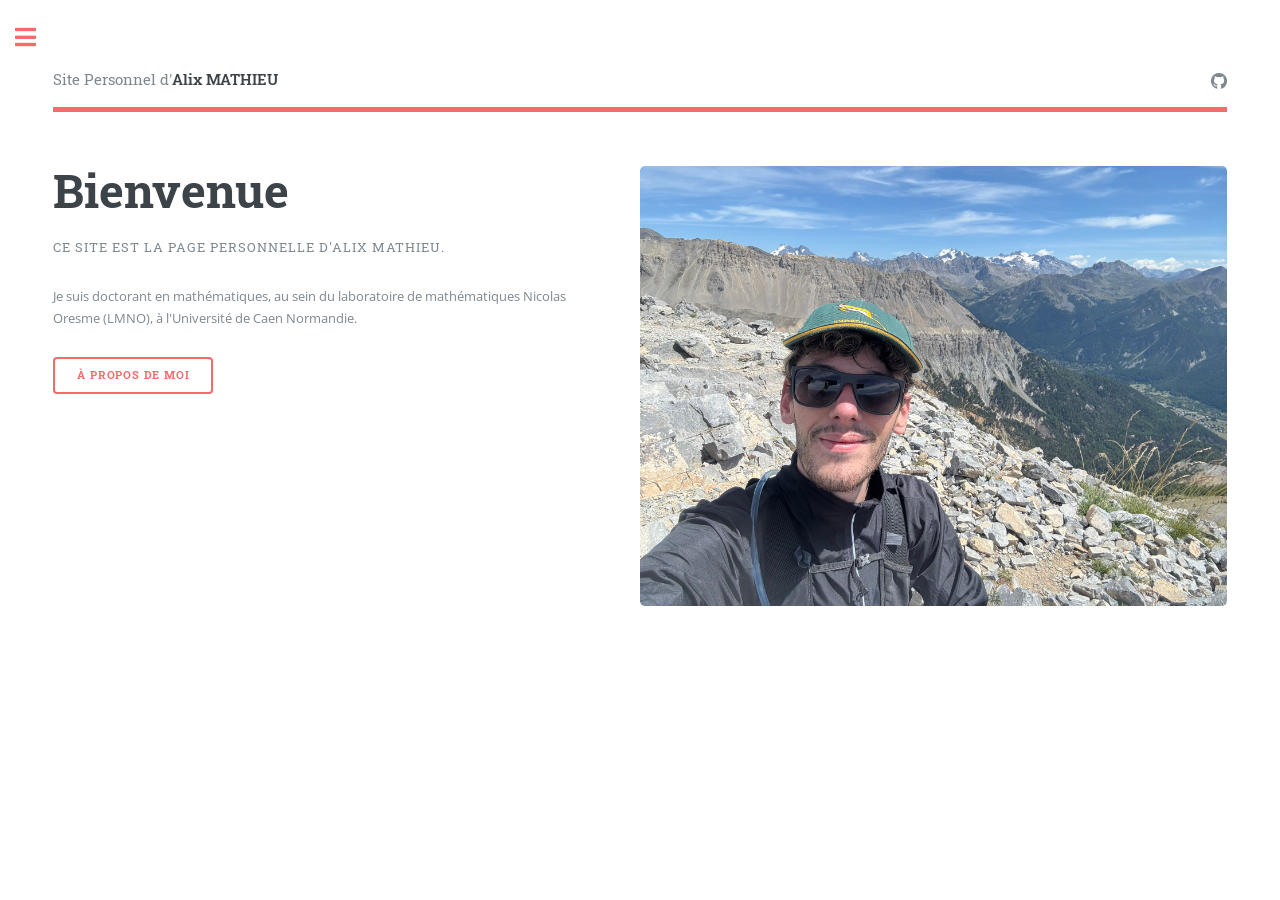
<file: index.html>
<!DOCTYPE HTML>
<!--
	Editorial by HTML5 UP
	html5up.net | @ajlkn
	Free for personal and commercial use under the CCA 3.0 license (html5up.net/license)
-->
<html>
	<head>
		<title>Alix MATHIEU</title>
		<meta charset="utf-8" />
		<meta name="google-site-verification" content="s9nNJomgjH_a__68JubiEgBlUnQxXIaOrrtuPh7Smp0" />
		<meta name="viewport" content="width=device-width, initial-scale=1, user-scalable=no" />
		<link rel="stylesheet" href="assets/css/main.css" />
	</head>
	<body class="is-preload">

		<!-- Wrapper -->
			<div id="wrapper">

				<!-- Main -->
					<div id="main">
						<div class="inner">

							<!-- Header -->
								<header id="header">
									<a href="index.html" class="logo">Site Personnel d'<strong>Alix MATHIEU</strong></a>
									<ul class="icons">
										<li><a href="https://github.com/alixm1" class="icon brands fa-github"><span class="label">Github</span></a></li>
									</ul>
								</header>

							<!-- Banner -->
								<section id="banner">
									<div class="content">
										<header>
											<h1>Bienvenue</h1>
											<p>Ce site est la page personnelle d'Alix MATHIEU.</p>
										</header>
										<p>Je suis doctorant en mathématiques, au sein du laboratoire de mathématiques Nicolas Oresme (LMNO), à l'Université de Caen Normandie.</p>
										<ul class="actions">
											<li><a href="about.html" class="button big">À propos de moi</a></li>
										</ul>
									</div>
									<span class="image object">
										<img src="photo_home.JPEG" alt="" />
									</span>
								</section>

						</div>
					</div>

				<!-- Sidebar -->
					<div id="sidebar">
						<div class="inner">

							<!-- Search -->
								<section id="search" class="alt">
									<form method="post" action="#">
										<input type="text" name="query" id="query" placeholder="Rechercher" />
									</form>
								</section>

							<!-- Menu -->
								<nav id="menu">
									<header class="major">
										<h2>Menu</h2>
									</header>
									<ul>
										<li><a href="index.html">Accueil</a></li>
										<li><a href="enseignements.html">Enseignements</a></li>
										<li><a href="recherche.html">Recherche</a></li>
										<li><a href="agregation.html">Préparation à l'agrégation</a></li>
										<li><a href="colles.html">Colles</a></li>
										<li><a href="about.html">À propos de moi</a></li>
									</ul>
								</nav>

							<!-- Section -->
								<section>
									<header class="major">
										<h2>Me contacter</h2>
									</header>
									<p>Vous pouvez me contacter par mail à l'adresse ci-dessous.</p>
									<ul class="contact">
										<li class="icon solid fa-envelope"><a href="alix.mathieu@unicaen.fr">alix.mathieu@unicaen.fr</a></li>
										<li class="icon solid fa-home">Bureau S3 117, Campus 2<br />
										 14000 Caen</li>
									</ul>
								</section>

							<!-- Footer -->
								<footer id="footer">
									<p class="copyright">&copy; Tous droits réservés. Design: <a href="https://html5up.net">HTML5 UP</a>.</p>
								</footer>

						</div>
					</div>

			</div>

		<!-- Scripts -->
			<script src="assets/js/jquery.min.js"></script>
			<script src="assets/js/browser.min.js"></script>
			<script src="assets/js/breakpoints.min.js"></script>
			<script src="assets/js/util.js"></script>
			<script src="assets/js/main.js"></script>

	</body>

</html>
</file>
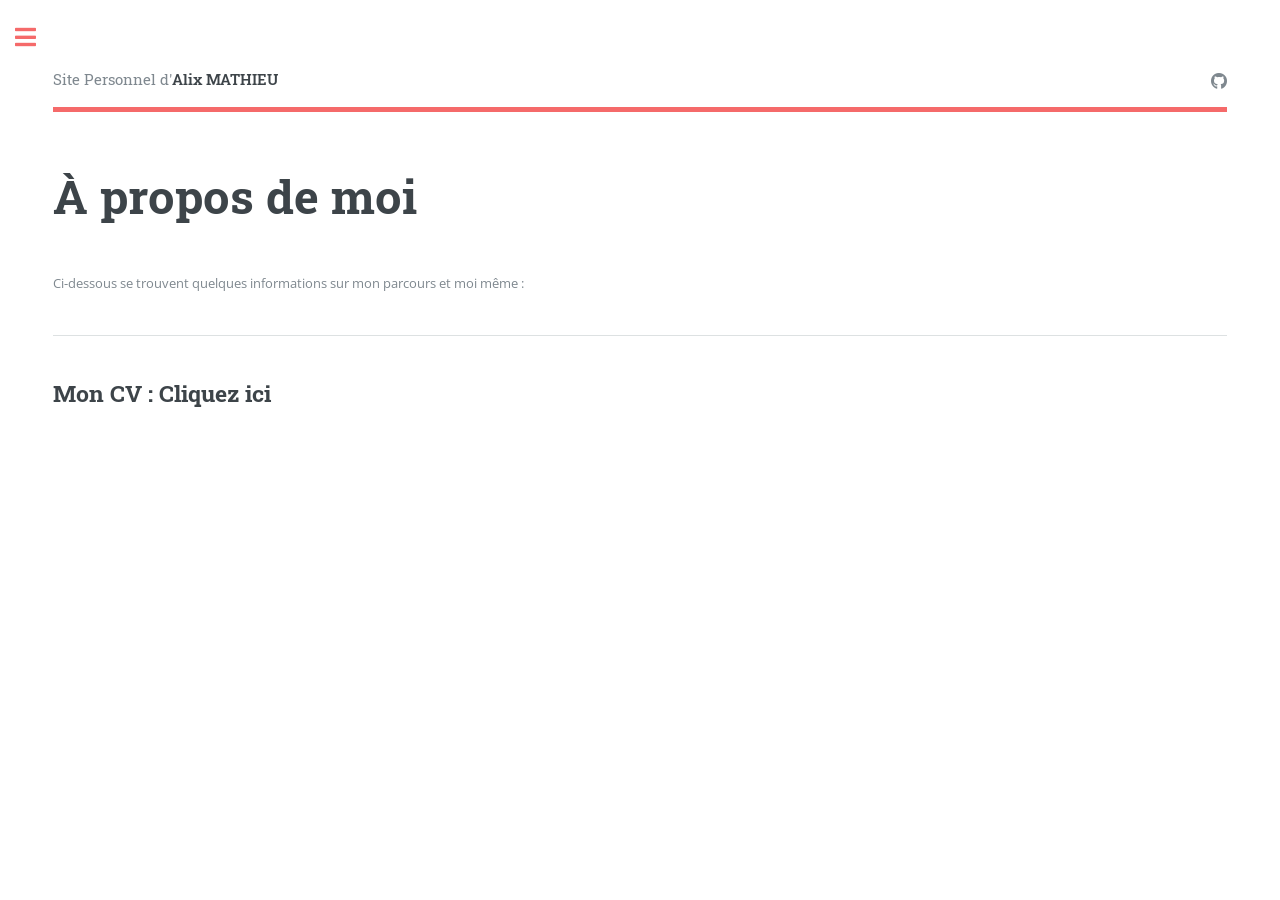
<file: about.html>
<!DOCTYPE HTML>
<!--
	Editorial by HTML5 UP
	html5up.net | @ajlkn
	Free for personal and commercial use under the CCA 3.0 license (html5up.net/license)
-->
<html>
	<head>
		<title>Alix MATHIEU - À propos de moi</title>
		<meta charset="utf-8" />
		<meta name="viewport" content="width=device-width, initial-scale=1, user-scalable=no" />
		<link rel="stylesheet" href="assets/css/main.css" />
	</head>
	<body class="is-preload">

		<!-- Wrapper -->
			<div id="wrapper">

				<!-- Main -->
					<div id="main">
						<div class="inner">

							<!-- Header -->
								<header id="header">
									<a href="index.html" class="logo">Site Personnel d'<strong>Alix MATHIEU</strong></a>
									<ul class="icons">
										<li><a href="https://github.com/alixm1" class="icon brands fa-github"><span class="label">Github</span></a></li>
									</ul>
								</header>

						<section>
									<header class="main">
										<h1>À propos de moi</h1>
									</header>

									<p>Ci-dessous se trouvent quelques informations sur mon parcours et moi même :</p>
									<hr class="major" />

									<h2>Mon CV : <a href="cv_alix_mathieu_3_02_2026.pdf">Cliquez ici</a></h2>
									<p></p>
							
								</section>
	

						</div>
					</div>

				<!-- Sidebar -->
					<div id="sidebar">
						<div class="inner">

							<!-- Search -->
								<section id="search" class="alt">
									<form method="post" action="#">
										<input type="text" name="query" id="query" placeholder="Rechercher" />
									</form>
								</section>

							<!-- Menu -->
								<nav id="menu">
									<header class="major">
										<h2>Menu</h2>
									</header>
									<ul>
										<li><a href="index.html">Accueil</a></li>
										<li><a href="enseignements.html">Enseignements</a></li>
										<li><a href="recherche.html">Recherche</a></li>
										<li><a href="agregation.html">Préparation à l'agrégation</a></li>
										<li><a href="colles.html">Colles</a></li>
										<li><a href="about.html">À propos de moi</a></li>
									</ul>
								</nav>

							<!-- Section -->
								<section>
									<header class="major">
										<h2>Me contacter</h2>
									</header>
									<p>Vous pouvez me contacter par mail à l'adresse ci-dessous.</p>
									<ul class="contact">
										<li class="icon solid fa-envelope"><a href="alix.mathieu@unicaen.fr">alix.mathieu@unicaen.fr</a></li>
										<li class="icon solid fa-home">Bureau 117, Campus 2<br />
										 14000 Caen</li>
									</ul>
								</section>

							<!-- Footer -->
								<footer id="footer">
									<p class="copyright">&copy; Tous droits réservés. Design: <a href="https://html5up.net">HTML5 UP</a>.</p>
								</footer>

						</div>
					</div>

			</div>

		<!-- Scripts -->
			<script src="assets/js/jquery.min.js"></script>
			<script src="assets/js/browser.min.js"></script>
			<script src="assets/js/breakpoints.min.js"></script>
			<script src="assets/js/util.js"></script>
			<script src="assets/js/main.js"></script>

	</body>

</html>
</file>
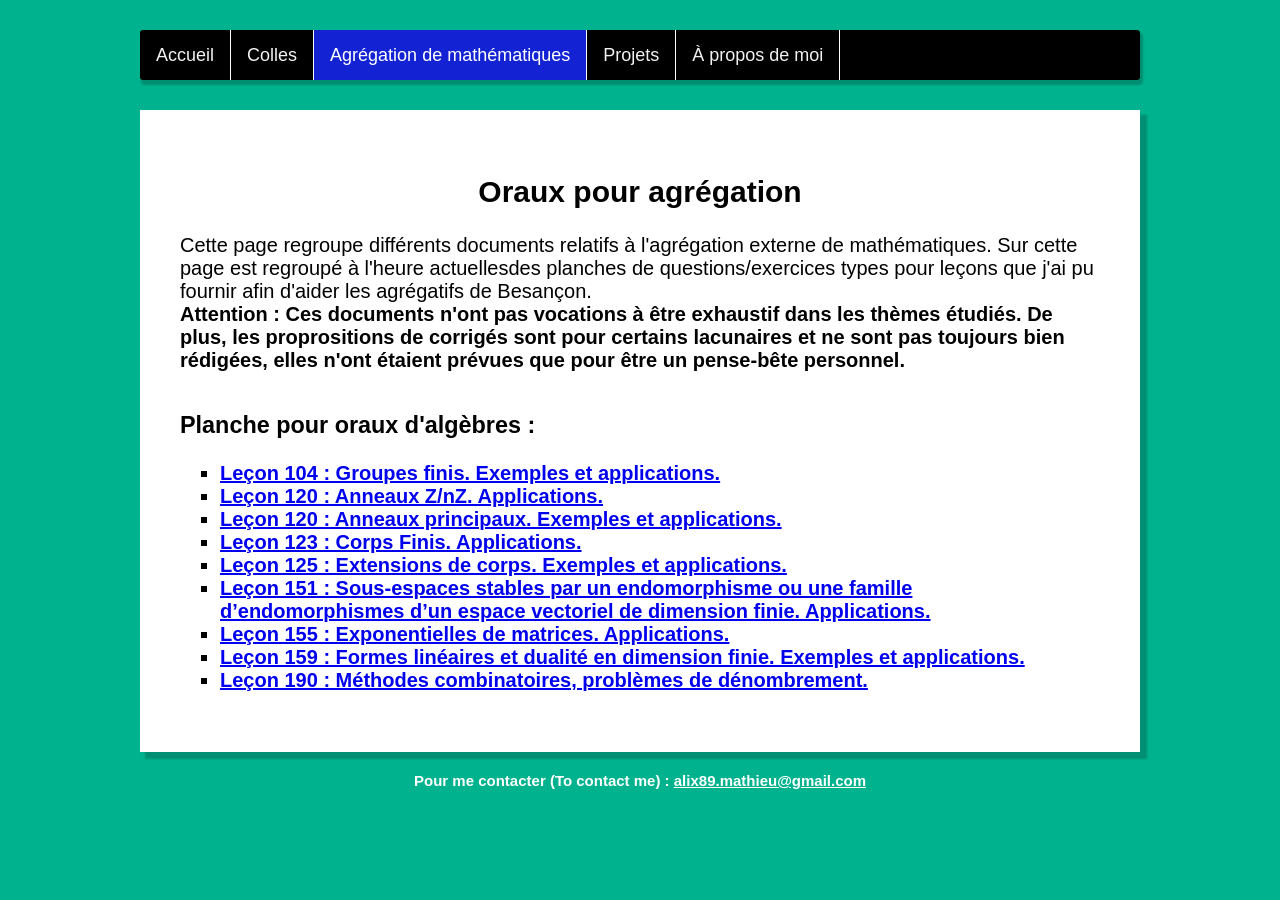
<file: agreg.html>
<!doctype html>
<html lang="fr">
<head>
  <meta charset="utf-8">
  <title>Site Web : Alix MATHIEU</title>
  <link rel="stylesheet" href="style.css">
</head>
<body>
  <div id="global">
  <div class="topnav" id="myTopnav">
    <a href="index.html">Accueil</a>
    <a href="colles.html">Colles</a>
    <a href="agreg.html" class="active">Agrégation de mathématiques</a>
    <a href="projets.html">Projets</a>
    <a href="#about">À propos de moi</a>
  </div>
  <!-- Le reste du contenu -->
  
  <div id="main">
    <header>
      <h2><center>Oraux pour agrégation</center></h2>
    </header>
    <p>
      Cette page regroupe différents documents relatifs à l'agrégation externe de mathématiques. Sur cette page est regroupé à l'heure actuellesdes planches de questions/exercices types pour leçons  que j'ai pu fournir afin d'aider les agrégatifs de Besançon. <br>
      <b>Attention : Ces documents n'ont pas vocations à être exhaustif dans les thèmes étudiés. De plus, les proprositions de corrigés sont pour certains lacunaires et ne sont pas toujours bien rédigées, elles n'ont étaient prévues que pour être un pense-bête personnel.</b>
    </p>
    <section>

      <h3>Planche pour oraux d'algèbres :</h3>
      <div class="row">
        <ul>
        <li><b style="color:#009879"><a href="agreg/lecon104.pdf">Leçon 104 : Groupes finis. Exemples et applications.</a></b></li>
        <li><b style="color:#009879"><a href="agreg/lecon120.pdf">Leçon 120 : Anneaux Z/nZ. Applications.</a></b></li>
        <li><b style="color:#009879"><a href="agreg/lecon122.pdf">Leçon 120 : Anneaux principaux. Exemples et applications.</a></b></li> 
        <li><b style="color:#009879"><a href="agreg/lecon123.pdf">Leçon 123 : Corps Finis. Applications.</a></b></li> 
        <li><b style="color:#009879"><a href="agreg/lecon125.pdf">Leçon 125 : Extensions de corps. Exemples et applications.</a></b></li> 
        <li><b style="color:#009879"><a href="agreg/lecon151.pdf">Leçon 151 : Sous-espaces stables par un endomorphisme ou une famille d’endomorphismes d’un espace vectoriel de dimension finie. Applications.</a></b></li> 
        <li><b style="color:#009879"><a href="agreg/lecon155.pdf">Leçon 155 : Exponentielles de matrices. Applications.</a></b></li>
        <li><b style="color:#009879"><a href="agreg/lecon159.pdf">Leçon 159 : Formes linéaires et dualité en dimension finie. Exemples et applications.</a></b></li> 
        <li><b style="color:#009879"><a href="agreg/lecon190.pdf">Leçon 190 : Méthodes combinatoires, problèmes de dénombrement.</a></b></li> 
        </ul>
      </div>
  </div>

  <div id="footer">
    Pour me contacter (To contact me) : <a href="mailto:alix89.mathieu@gmail.com" style=" color:rgb(255, 255, 255)">alix89.mathieu@gmail.com</a>
  </div>
</div>
</body>
</html>
</file>
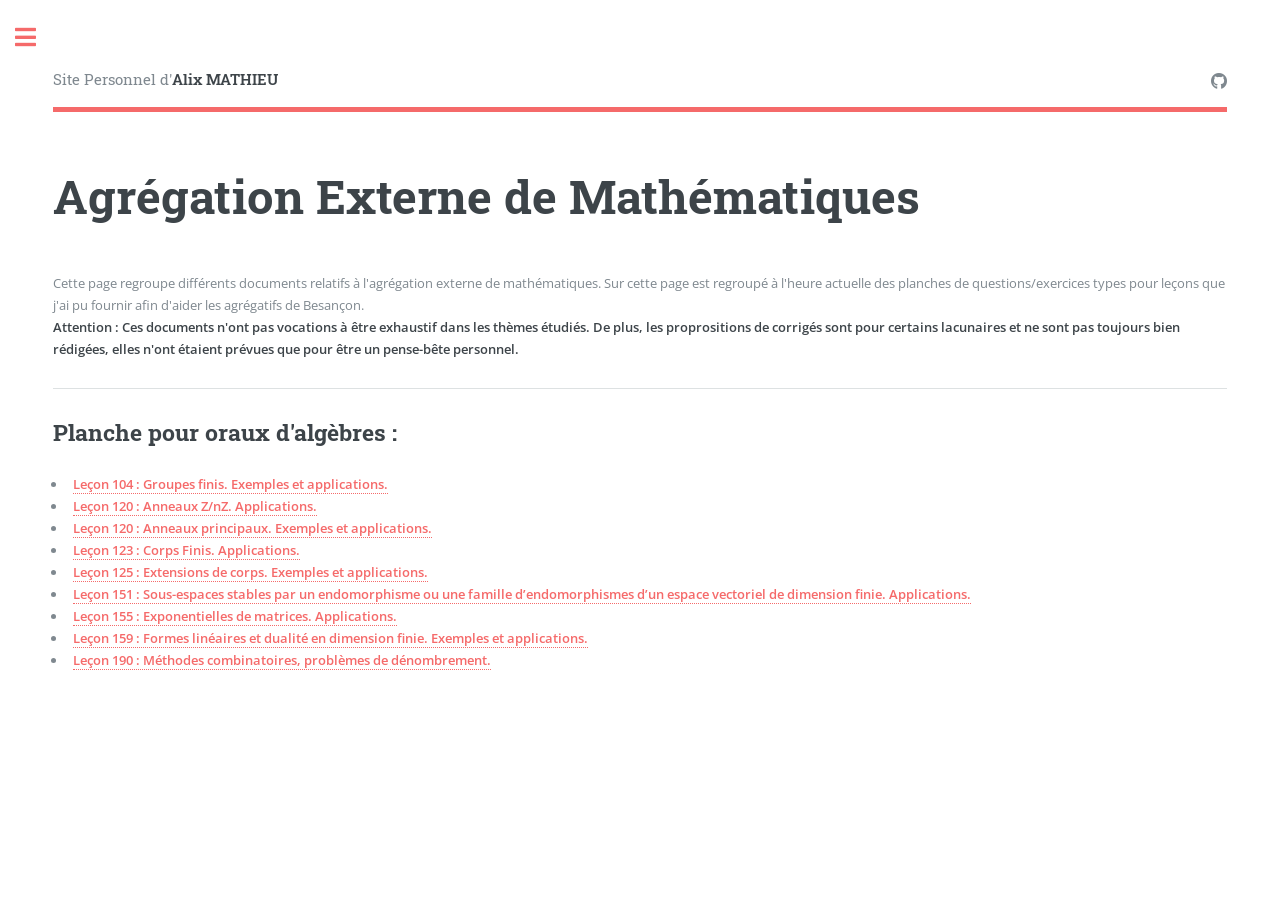
<file: agregation.html>
<!DOCTYPE HTML>
<!--
	Editorial by HTML5 UP
	html5up.net | @ajlkn
	Free for personal and commercial use under the CCA 3.0 license (html5up.net/license)
-->
<html>
	<head>
		<title>Alix MATHIEU - Agrégation</title>
		<meta charset="utf-8" />
		<meta name="viewport" content="width=device-width, initial-scale=1, user-scalable=no" />
		<link rel="stylesheet" href="assets/css/main.css" />
	</head>
  <style>
.math {font-family:times;padding:0 .1em;font-size:1.2em;font-style:normal;}
.ct{text-align:center}
sub {
vertical-align: sub;
font-size: smaller;
}
</style>
	<body class="is-preload">

		<!-- Wrapper -->
			<div id="wrapper">

				<!-- Main -->
					<div id="main">
						<div class="inner">

							<!-- Header -->
								<header id="header">
									<a href="index.html" class="logo">Site Personnel d'<strong>Alix MATHIEU</strong></a>
									<ul class="icons">
										<li><a href="https://github.com/alixm1" class="icon brands fa-github"><span class="label">Github</span></a></li>
									</ul>
								</header>

						<section>
									<header class="main">
										<h1>Agrégation Externe de Mathématiques</h1>
									</header>

									  <p>
      <p>
      Cette page regroupe différents documents relatifs à l'agrégation externe de mathématiques. Sur cette page est regroupé à l'heure actuelle des planches de questions/exercices types pour leçons que j'ai pu fournir afin d'aider les agrégatifs de Besançon. <br>
      <b>Attention : Ces documents n'ont pas vocations à être exhaustif dans les thèmes étudiés. De plus, les proprositions de corrigés sont pour certains lacunaires et ne sont pas toujours bien rédigées, elles n'ont étaient prévues que pour être un pense-bête personnel.</b>
    </p>
    </p>

              <hr class "major">

              <h2>Planche pour oraux d'algèbres :</h2>

              <ul>
        <li><b><a href="agreg/lecon104.pdf">Leçon 104 : Groupes finis. Exemples et applications.</a></b></li>
        <li><b><a href="agreg/lecon120.pdf">Leçon 120 : Anneaux Z/nZ. Applications.</a></b></li>
        <li><b><a href="agreg/lecon122.pdf">Leçon 120 : Anneaux principaux. Exemples et applications.</a></b></li> 
        <li><b><a href="agreg/lecon123.pdf">Leçon 123 : Corps Finis. Applications.</a></b></li> 
        <li><b><a href="agreg/lecon125.pdf">Leçon 125 : Extensions de corps. Exemples et applications.</a></b></li> 
        <li><b><a href="agreg/lecon151.pdf">Leçon 151 : Sous-espaces stables par un endomorphisme ou une famille d’endomorphismes d’un espace vectoriel de dimension finie. Applications.</a></b></li> 
        <li><b><a href="agreg/lecon155.pdf">Leçon 155 : Exponentielles de matrices. Applications.</a></b></li>
        <li><b><a href="agreg/lecon159.pdf">Leçon 159 : Formes linéaires et dualité en dimension finie. Exemples et applications.</a></b></li> 
        <li><b><a href="agreg/lecon190.pdf">Leçon 190 : Méthodes combinatoires, problèmes de dénombrement.</a></b></li> 
        </ul>
              
							
								</section>
	

						</div>
					</div>

				<!-- Sidebar -->
					<div id="sidebar">
						<div class="inner">

							<!-- Search -->
								<section id="search" class="alt">
									<form method="post" action="#">
										<input type="text" name="query" id="query" placeholder="Rechercher" />
									</form>
								</section>

							<!-- Menu -->
								<nav id="menu">
									<header class="major">
										<h2>Menu</h2>
									</header>
									<ul>
										<li><a href="index.html">Accueil</a></li>
										<li><a href="enseignements.html">Enseignements</a></li>
										<li><a href="recherche.html">Recherche</a></li>
										<li><a href="agregation.html">Préparation à l'agrégation</a></li>
										<li><a href="colles.html">Colles</a></li>
										<li><a href="about.html">À propos de moi</a></li>
									</ul>
								</nav>

							<!-- Section -->
								<section>
									<header class="major">
										<h2>Me contacter</h2>
									</header>
									<p>Vous pouvez me contacter par mail à l'adresse ci-dessous.</p>
									<ul class="contact">
										<li class="icon solid fa-envelope"><a href="alix.mathieu@unicaen.fr">alix.mathieu@unicaen.fr</a></li>
										<li class="icon solid fa-home">Bureau 117, Campus 2<br />
										 14000 Caen</li>
									</ul>
								</section>

							<!-- Footer -->
								<footer id="footer">
									<p class="copyright">&copy; Tous droits réservés. Design: <a href="https://html5up.net">HTML5 UP</a>.</p>
								</footer>

						</div>
					</div>

			</div>

		<!-- Scripts -->
			<script src="assets/js/jquery.min.js"></script>
			<script src="assets/js/browser.min.js"></script>
			<script src="assets/js/breakpoints.min.js"></script>
			<script src="assets/js/util.js"></script>
			<script src="assets/js/main.js"></script>

	</body>

</html>
</file>
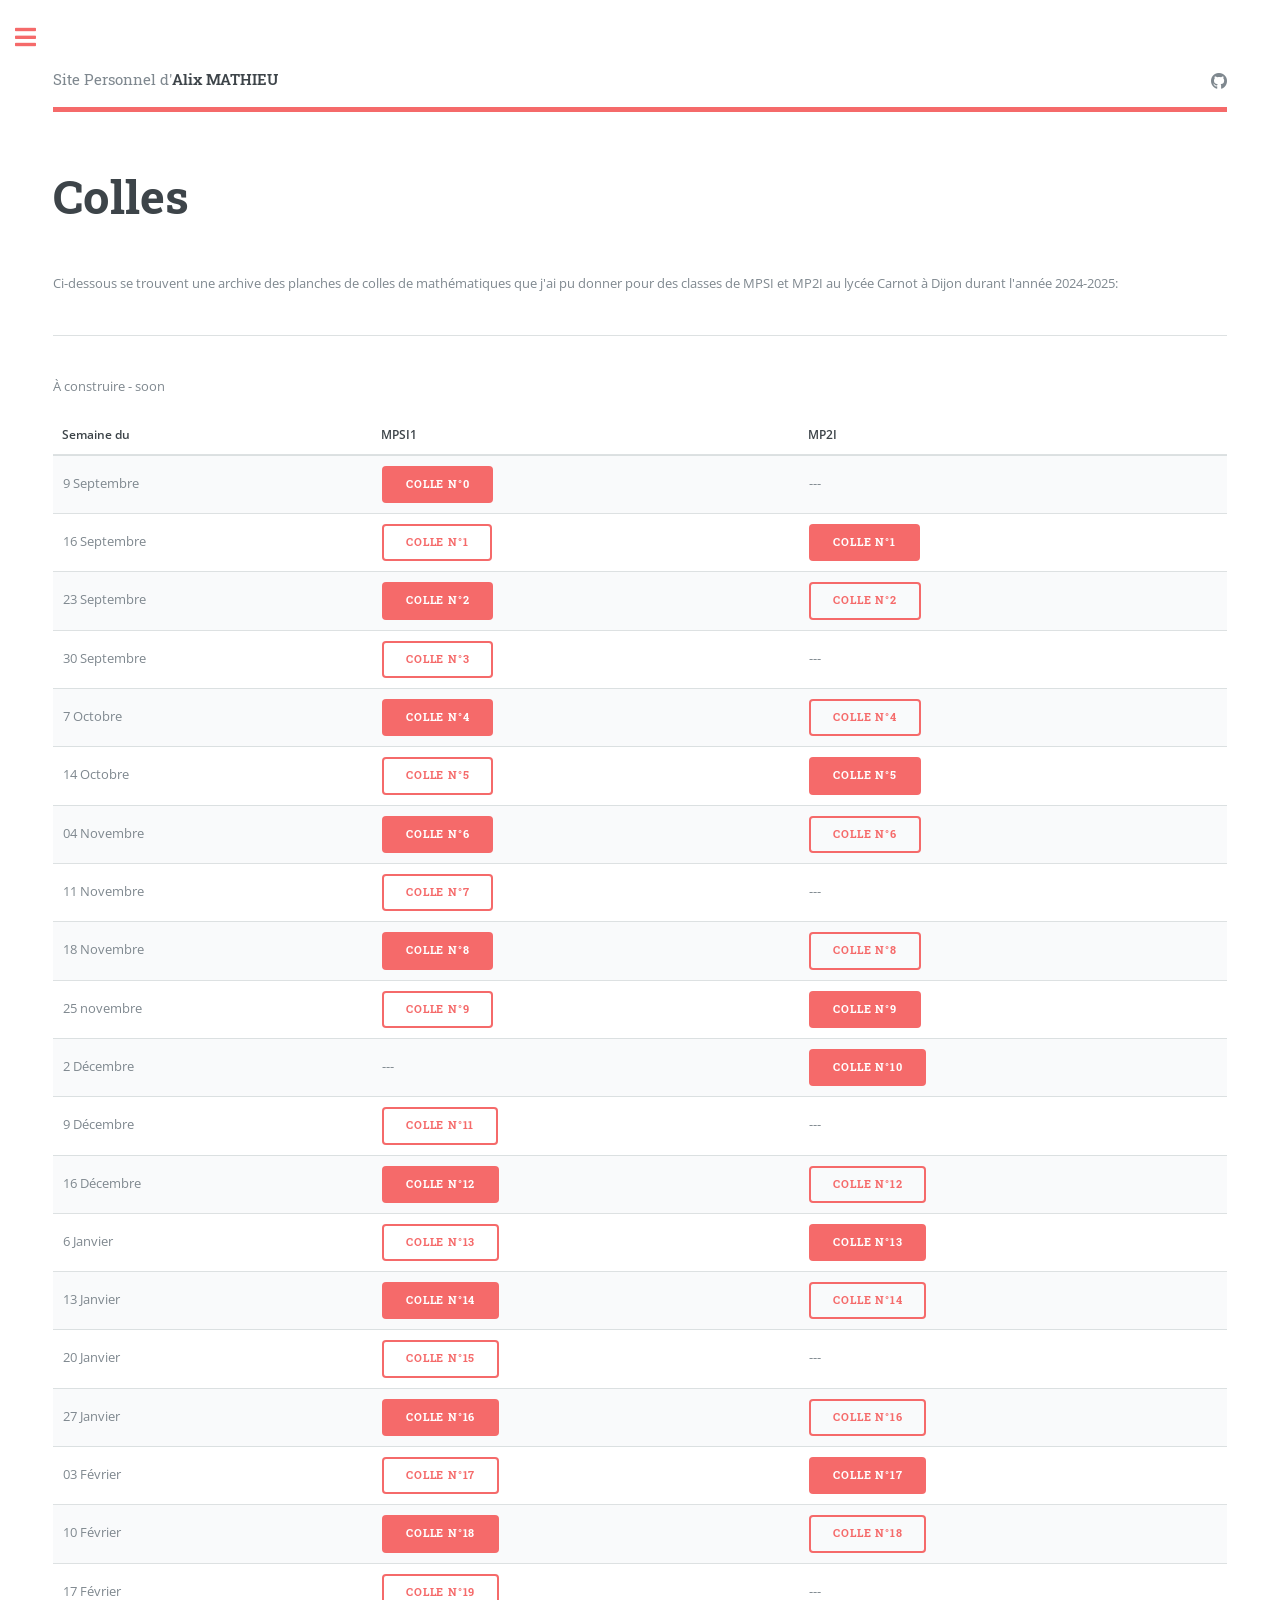
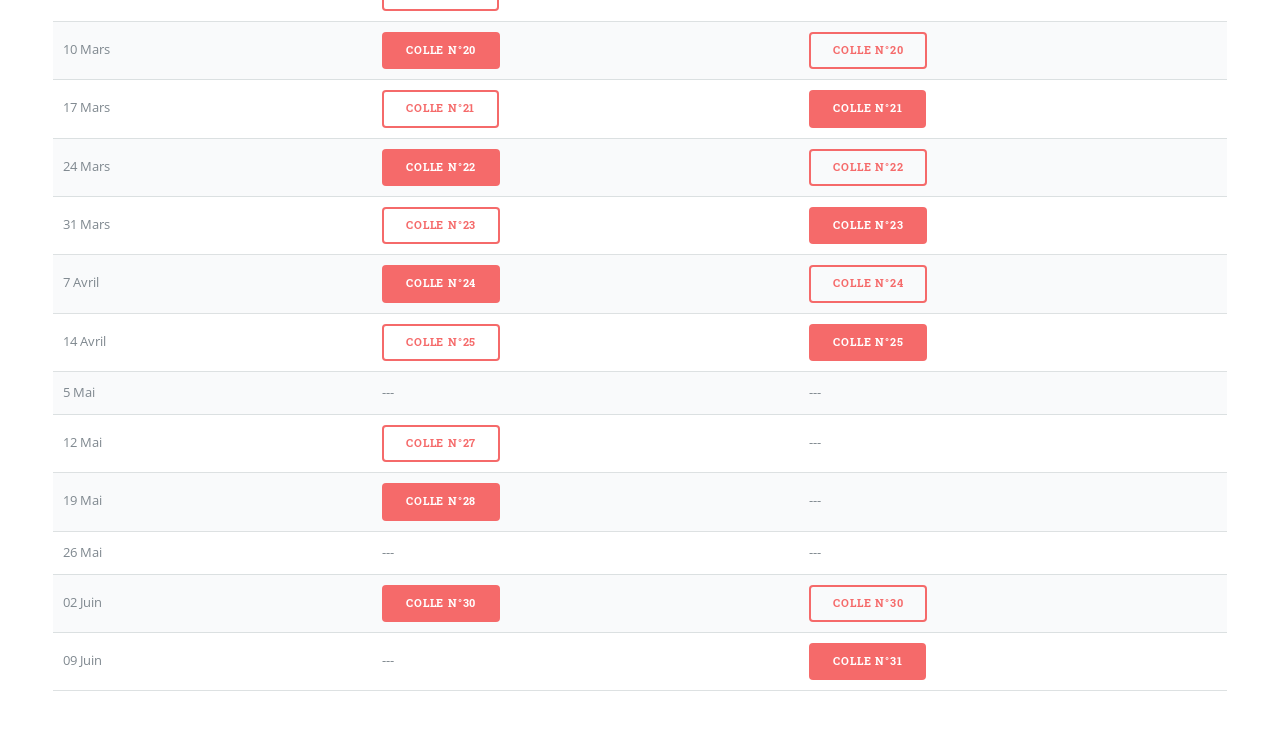
<file: colles.html>
<!DOCTYPE HTML>
<!--
	Editorial by HTML5 UP
	html5up.net | @ajlkn
	Free for personal and commercial use under the CCA 3.0 license (html5up.net/license)
-->
<html>
	<head>
		<title>Alix MATHIEU - Colles</title>
		<meta charset="utf-8" />
		<meta name="viewport" content="width=device-width, initial-scale=1, user-scalable=no" />
		<link rel="stylesheet" href="assets/css/main.css" />
	</head>
	<body class="is-preload">

		<!-- Wrapper -->
			<div id="wrapper">

				<!-- Main -->
					<div id="main">
						<div class="inner">

							<!-- Header -->
								<header id="header">
									<a href="index.html" class="logo">Site Personnel d'<strong>Alix MATHIEU</strong></a>
									<ul class="icons">
										<li><a href="https://github.com/alixm1" class="icon brands fa-github"><span class="label">Github</span></a></li>
									</ul>
								</header>

						<section>
									<header class="main">
										<h1>Colles</h1>
									</header>

									<p>Ci-dessous se trouvent une archive des planches de colles de mathématiques que j'ai pu donner pour des classes de MPSI et MP2I
                  au lycée Carnot à Dijon durant l'année 2024-2025:</p>

									<hr class="major" />

									<p>À construire - soon</p>

							<div classe="table-wrapper">
								<table>
									<thead>
										<tr>
											<th>Semaine du</th>
											<th>MPSI1</th>
											<th>MP2I</th>
										</tr>
									</thead>
									<tbody>
										<tr>
											<td>9 Septembre</td>
											<td><a href="colles/colles2425/semaine0_mpsi1.pdf" class="button primary">Colle n°0</a></td>
											<td>---</td>
										</tr>
										<tr>
											<td>16 Septembre</td>
											<td><a href="colles/colles2425/semaine1_mpsi1.pdf" class="button">Colle n°1</a></td>
											<td><a href="colles/colles2425/semaine1_mp2i.pdf" class="button primary">Colle n°1</a></td>
										</tr>
										<tr>
                      <td>23 Septembre</td>
                      <td><a href="colles/colles2425/semaine2_mpsi1.pdf" class="button primary">Colle n°2</a></td>
                      <td><a href="colles/colles2425/semaine2_mp2i.pdf" class="button">Colle n°2</a></td>
                  </tr>
                  <tr>
                      <td>30 Septembre</td>
                      <td><a href="colles/colles2425/semaine3_mpsi1.pdf" class="button">Colle n°3</a></td>
                      <td>---</td>
                  </tr>
                  <tr>
                      <td>7 Octobre</td>
                      <td><a href="colles/colles2425/semaine4_mpsi1.pdf" class="button primary">Colle n°4</a></td>
                      <td><a href="colles/colles2425/semaine4_mp2i.pdf" class="button">Colle n°4</a></td>
                  </tr>
                  <tr>
                      <td>14 Octobre</td>
                     <td><a href="colles/colles2425/semaine5_mpsi1.pdf" class="button">Colle n°5</a></td>
                      <td><a href="colles/colles2425/semaine5_mp2i.pdf" class="button primary">Colle n°5</a></td>
                  </tr>
                  <tr>
                      <td>04 Novembre</td>
                      <td><a href="colles/colles2425/semaine6_mpsi1.pdf" class="button primary">Colle n°6</a></td>
                      <td><a href="colles/colles2425/semaine6_mp2i.pdf" class="button">Colle n°6</a></td>
                  </tr>
                  <tr>
                      <td>11 Novembre</td>
                      <td><a href="colles/colles2425/semaine7_mpsi1.pdf" class="button">Colle n°7</a></td>
                      <td>---</td>
                  </tr>
                  <tr>
                      <td>18 Novembre</td>
                      <td><a href="colles/colles2425/semaine8_mpsi1.pdf" class="button primary">Colle n°8</a></td>
                      <td><a href="colles/colles2425/semaine8_mp2i.pdf" class="button">Colle n°8</a></td>
                  </tr>
                  <tr>
                      <td>25 novembre</td>
                       <td><a href="colles/colles2425/semaine9_mpsi1.pdf" class="button">Colle n°9</a></td>
                      <td><a href="colles/colles2425/semaine9_mp2i.pdf" class="button primary">Colle n°9</a></td>
                  </tr>
                  <tr>
                      <td>2 Décembre</td>
                      <td>---</td>
                      <td><a href="colles/colles2425/semaine10_mp2i.pdf" class="button primary">Colle n°10</a></td>
                  </tr>
                  <tr>
                      <td>9 Décembre</td>
                       <td><a href="colles/colles2425/semaine11_mpsi1.pdf" class="button">Colle n°11</a></td>
                      <td>---</td>
                  </tr>
                  <tr>
                      <td>16 Décembre</td>
                      <td><a href="colles/colles2425/semaine12_mpsi1.pdf" class="button primary">Colle n°12</a></td>
                      <td><a href="colles/colles2425/semaine12_mp2i.pdf" class="button">Colle n°12</a></td>
                  </tr>
                  <tr>
                      <td>6 Janvier</td>
                       <td><a href="colles/colles2425/semaine13_mpsi1.pdf" class="button">Colle n°13</a></td>
                      <td><a href="colles/colles2425/semaine13_mp2i.pdf" class="button primary">Colle n°13</a></td>
                  </tr>
                  <tr>
                      <td>13 Janvier</td>
                       <td><a href="colles/colles2425/semaine14_mpsi1.pdf" class="button primary">Colle n°14</a></td>
                      <td><a href="colles/colles2425/semaine14_mp2i.pdf" class="button">Colle n°14</a></td>
                  </tr>
                  <tr>
                      <td>20 Janvier</td>
                       <td><a href="colles/colles2425/semaine15_mpsi1.pdf" class="button">Colle n°15</a></td>
                       <td>---</td>
                  </tr>
                  <tr>
                      <td>27 Janvier</td>
                       <td><a href="colles/colles2425/semaine16_mpsi1.pdf" class="button primary">Colle n°16</a></td>
                      <td><a href="colles/colles2425/semaine16_mp2i.pdf" class="button">Colle n°16</a></td>
                  </tr>
                  <tr>
                      <td>03 Février</td>
                       <td><a href="colles/colles2425/semaine17_mpsi1.pdf" class="button">Colle n°17</a></td>
                       <td><a href="colles/colles2425/semaine17_mp2i.pdf" class="button primary">Colle n°17</a></td>
                  </tr>
                   <tr>
                      <td>10 Février</td>
                       <td><a href="colles/colles2425/semaine18_mpsi1.pdf" class="button primary">Colle n°18</a></td>
                      <td><a href="colles/colles2425/semaine18_mp2i.pdf" class="button">Colle n°18</a></td>
                    </tr>
                <tr>
                      <td>17 Février</td>
                       <td><a href="colles/colles2425/semaine19_mpsi1.pdf" class="button">Colle n°19</a></td>
                       <td>---</td>
                  </tr>
                <tr>
                      <td>10 Mars</td>
                       <td><a href="colles/colles2425/semaine20_mpsi1.pdf" class="button primary">Colle n°20</a></td>
                      <td><a href="colles/colles2425/semaine20_mp2i.pdf" class="button">Colle n°20</a></td>
                    </tr>
                <tr>
                      <td>17 Mars</td>
                       <td><a href="colles/colles2425/semaine21_mpsi1.pdf" class="button">Colle n°21</a></td>
                       <td><a href="colles/colles2425/semaine21_mp2i.pdf" class="button primary">Colle n°21</a></td>
                  </tr>
                <tr>
                      <td>24 Mars</td>
                       <td><a href="colles/colles2425/semaine22_mpsi1.pdf" class="button primary">Colle n°22</a></td>
                       <td><a href="colles/colles2425/semaine22_mp2i.pdf" class="button">Colle n°22</a></td>
                  </tr>
                <tr>
                      <td>31 Mars</td>
                       <td><a href="colles/colles2425/semaine23_mpsi1.pdf" class="button">Colle n°23</a></td>
                       <td><a href="colles/colles2425/semaine23_mp2i.pdf" class="button primary">Colle n°23</a></td>
                  </tr>
                <tr>
                      <td>7 Avril</td>
                       <td><a href="colles/colles2425/semaine24_mpsi1.pdf" class="button primary">Colle n°24</a></td>
                       <td><a href="colles/colles2425/semaine24_mp2i.pdf" class="button">Colle n°24</a></td>
                  </tr>
                <tr>
                      <td>14 Avril</td>
                       <td><a href="colles/colles2425/semaine25_mpsi1.pdf" class="button">Colle n°25</a></td>
                       <td><a href="colles/colles2425/semaine25_mp2i.pdf" class="button primary">Colle n°25</a></td>
                  </tr>
                <tr>
                      <td>5 Mai</td>
                       <td>---</td>
                       <td>---</td>
                  </tr>
                <tr>
                      <td>12 Mai</td>
                       <td><a href="colles/colles2425/semaine27_mpsi1.pdf" class="button">Colle n°27</a></td>
                       <td>---</td>
                  </tr>
                 <tr>
                      <td>19 Mai</td>
                       <td><a href="colles/colles2425/semaine28_mpsi1.pdf" class="button primary">Colle n°28</a></td>
                       <td>---</td>
                  </tr>
                <tr>
                      <td>26 Mai</td>
                       <td>---</td>
                       <td>---</td>
                  </tr>
          <tr>
                      <td>02 Juin</td>
                       <td><a href="colles/colles2425/semaine30_mpsi1.pdf" class="button primary">Colle n°30</a></td>
                       <td><a href="colles/colles2425/semaine30_mp2i.pdf" class="button">Colle n°30</a></td>
                  </tr>
          <tr>
                      <td>09 Juin</td>
                       <td>---</td>
                       <td><a href="colles/colles2425/semaine31_mp2i.pdf" class="button primary">Colle n°31</a></td>
                  </tr>
									</tbody>
								</table>
							</div>
							
								</section>
	

						</div>
					</div>

				<!-- Sidebar -->
					<div id="sidebar">
						<div class="inner">

							<!-- Search -->
								<section id="search" class="alt">
									<form method="post" action="#">
										<input type="text" name="query" id="query" placeholder="Rechercher" />
									</form>
								</section>

							<!-- Menu -->
								<nav id="menu">
									<header class="major">
										<h2>Menu</h2>
									</header>
									<ul>
										<li><a href="index.html">Accueil</a></li>
										<li><a href="enseignements.html">Enseignements</a></li>
										<li><a href="recherche.html">Recherche</a></li>
										<li><a href="agregation.html">Préparation à l'agrégation</a></li>
										<li><a href="colles.html">Colles</a></li>
										<li><a href="about.html">À propos de moi</a></li>
									</ul>
								</nav>

							<!-- Section -->
								<section>
									<header class="major">
										<h2>Me contacter</h2>
									</header>
									<p>Vous pouvez me contacter par mail à l'adresse ci-dessous.</p>
									<ul class="contact">
										<li class="icon solid fa-envelope"><a href="alix.mathieu@unicaen.fr">alix.mathieu@unicaen.fr</a></li>
										<li class="icon solid fa-home">Bureau 117, Campus 2<br />
										 14000 Caen</li>
									</ul>
								</section>

							<!-- Footer -->
								<footer id="footer">
									<p class="copyright">&copy; Tous droits réservés. Design: <a href="https://html5up.net">HTML5 UP</a>.</p>
								</footer>

						</div>
					</div>

			</div>

		<!-- Scripts -->
			<script src="assets/js/jquery.min.js"></script>
			<script src="assets/js/browser.min.js"></script>
			<script src="assets/js/breakpoints.min.js"></script>
			<script src="assets/js/util.js"></script>
			<script src="assets/js/main.js"></script>

	</body>

</html>
</file>
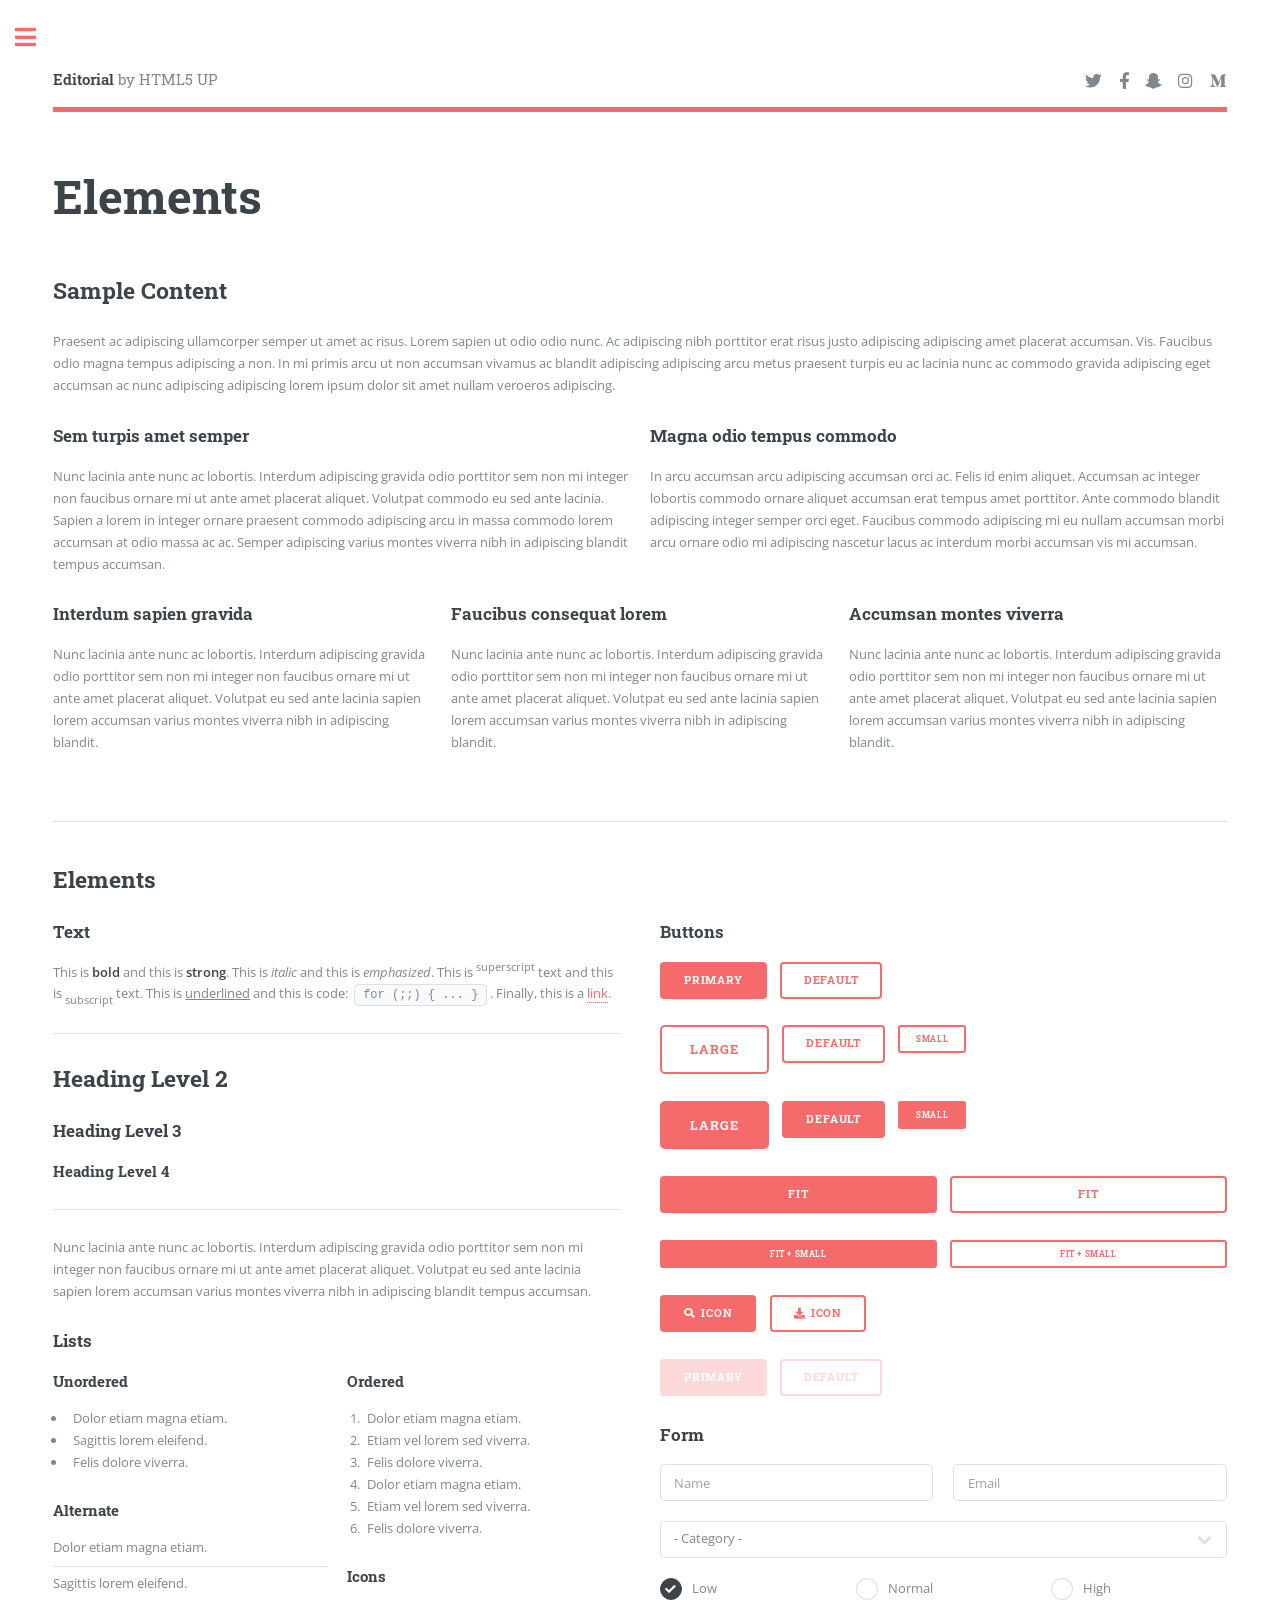
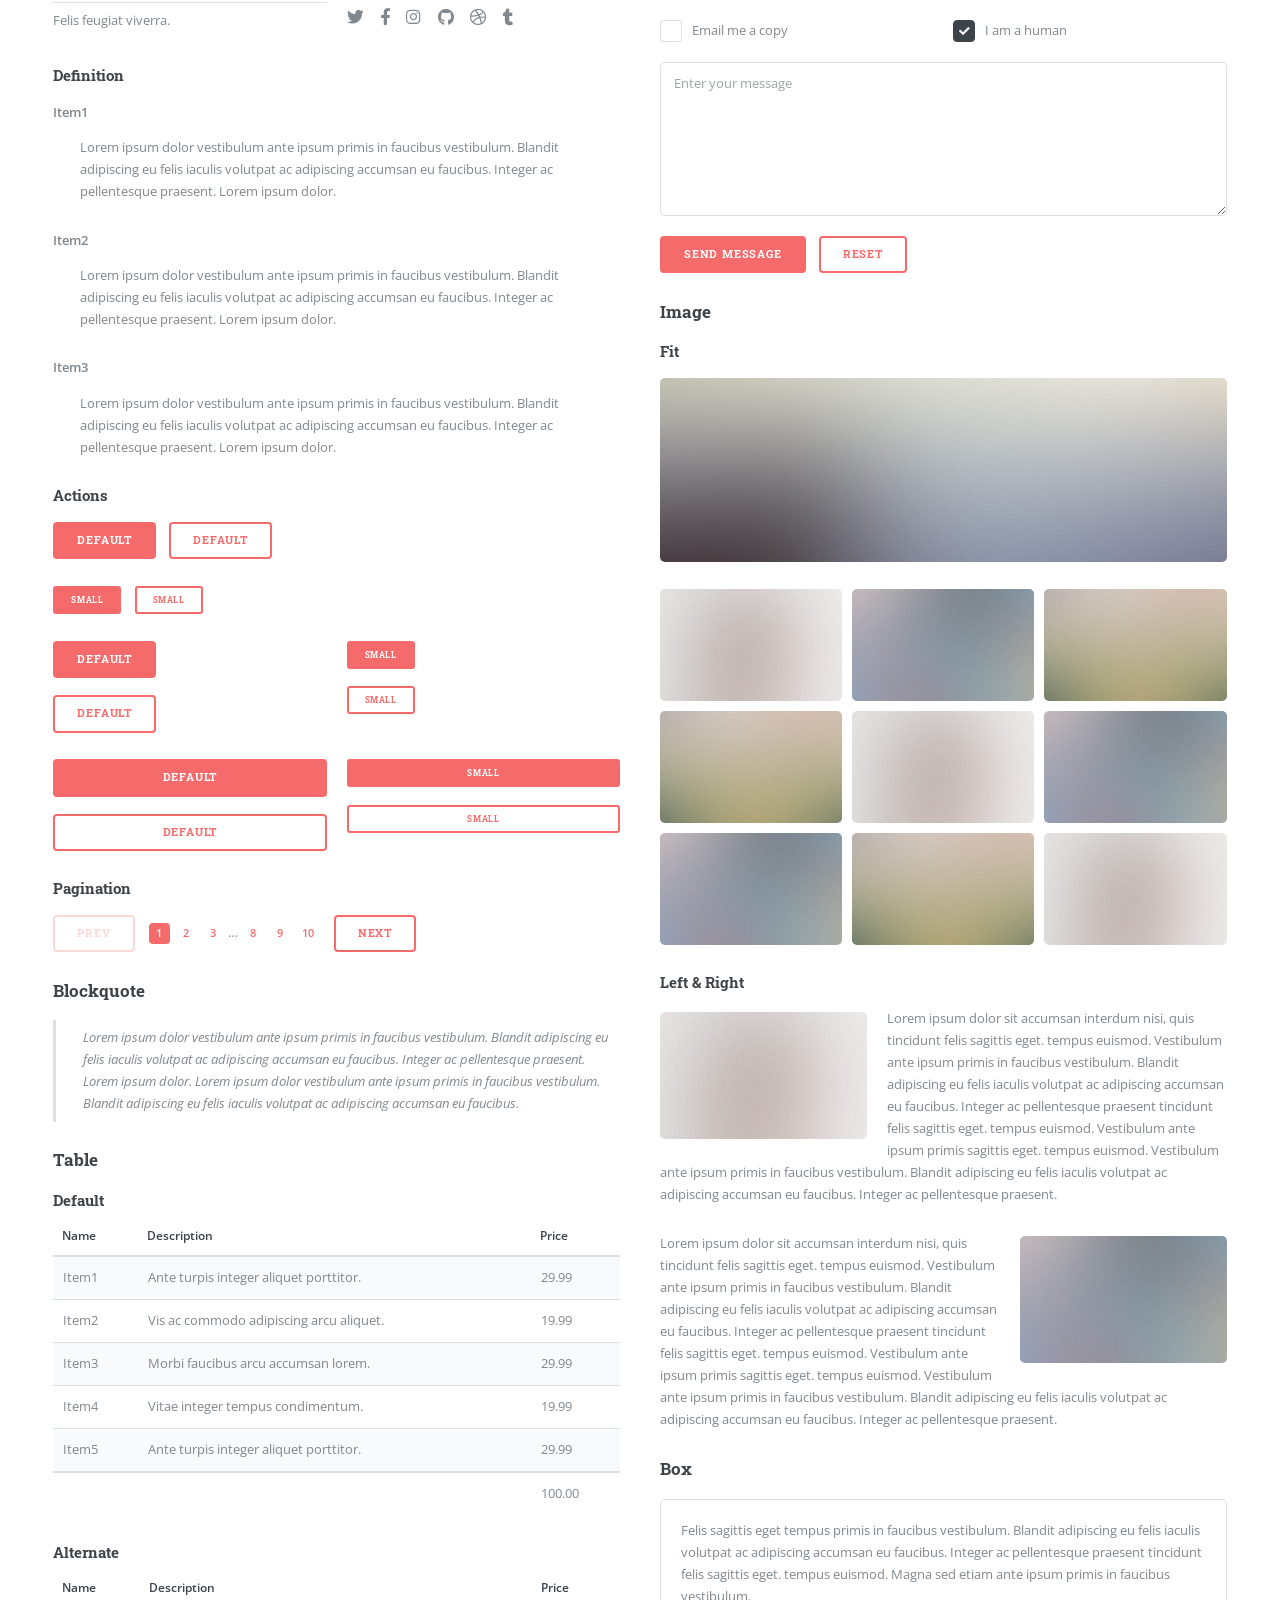
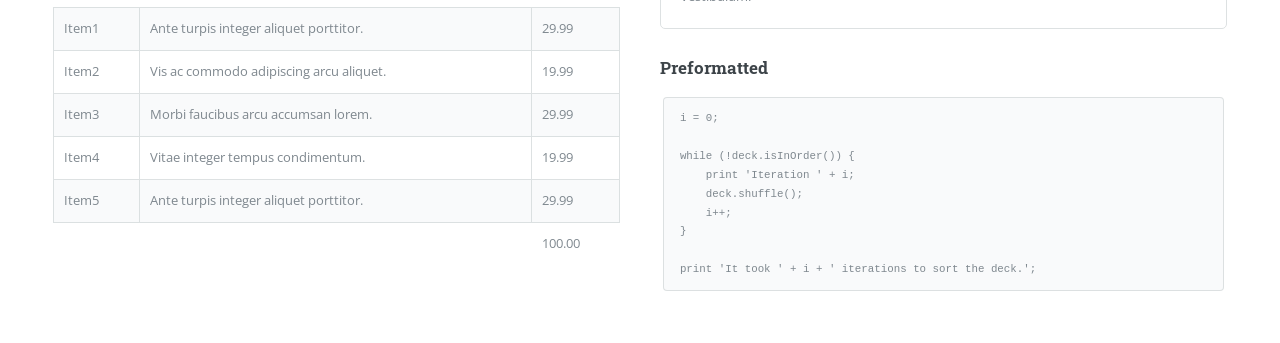
<file: elements.html>
<!DOCTYPE HTML>
<!--
	Editorial by HTML5 UP
	html5up.net | @ajlkn
	Free for personal and commercial use under the CCA 3.0 license (html5up.net/license)
-->
<html>
	<head>
		<title>Elements - Editorial by HTML5 UP</title>
		<meta charset="utf-8" />
		<meta name="viewport" content="width=device-width, initial-scale=1, user-scalable=no" />
		<link rel="stylesheet" href="assets/css/main.css" />
	</head>
	<body class="is-preload">

		<!-- Wrapper -->
			<div id="wrapper">

				<!-- Main -->
					<div id="main">
						<div class="inner">

							<!-- Header -->
								<header id="header">
									<a href="index.html" class="logo"><strong>Editorial</strong> by HTML5 UP</a>
									<ul class="icons">
										<li><a href="#" class="icon brands fa-twitter"><span class="label">Twitter</span></a></li>
										<li><a href="#" class="icon brands fa-facebook-f"><span class="label">Facebook</span></a></li>
										<li><a href="#" class="icon brands fa-snapchat-ghost"><span class="label">Snapchat</span></a></li>
										<li><a href="#" class="icon brands fa-instagram"><span class="label">Instagram</span></a></li>
										<li><a href="#" class="icon brands fa-medium-m"><span class="label">Medium</span></a></li>
									</ul>
								</header>

							<!-- Content -->
								<section>
									<header class="main">
										<h1>Elements</h1>
									</header>

									<!-- Content -->
										<h2 id="content">Sample Content</h2>
										<p>Praesent ac adipiscing ullamcorper semper ut amet ac risus. Lorem sapien ut odio odio nunc. Ac adipiscing nibh porttitor erat risus justo adipiscing adipiscing amet placerat accumsan. Vis. Faucibus odio magna tempus adipiscing a non. In mi primis arcu ut non accumsan vivamus ac blandit adipiscing adipiscing arcu metus praesent turpis eu ac lacinia nunc ac commodo gravida adipiscing eget accumsan ac nunc adipiscing adipiscing lorem ipsum dolor sit amet nullam veroeros adipiscing.</p>
										<div class="row">
											<div class="col-6 col-12-small">
												<h3>Sem turpis amet semper</h3>
												<p>Nunc lacinia ante nunc ac lobortis. Interdum adipiscing gravida odio porttitor sem non mi integer non faucibus ornare mi ut ante amet placerat aliquet. Volutpat commodo eu sed ante lacinia. Sapien a lorem in integer ornare praesent commodo adipiscing arcu in massa commodo lorem accumsan at odio massa ac ac. Semper adipiscing varius montes viverra nibh in adipiscing blandit tempus accumsan.</p>
											</div>
											<div class="col-6 col-12-small">
												<h3>Magna odio tempus commodo</h3>
												<p>In arcu accumsan arcu adipiscing accumsan orci ac. Felis id enim aliquet. Accumsan ac integer lobortis commodo ornare aliquet accumsan erat tempus amet porttitor. Ante commodo blandit adipiscing integer semper orci eget. Faucibus commodo adipiscing mi eu nullam accumsan morbi arcu ornare odio mi adipiscing nascetur lacus ac interdum morbi accumsan vis mi accumsan.</p>
											</div>
											<!-- Break -->
											<div class="col-4 col-12-medium">
												<h3>Interdum sapien gravida</h3>
												<p>Nunc lacinia ante nunc ac lobortis. Interdum adipiscing gravida odio porttitor sem non mi integer non faucibus ornare mi ut ante amet placerat aliquet. Volutpat eu sed ante lacinia sapien lorem accumsan varius montes viverra nibh in adipiscing blandit.</p>
											</div>
											<div class="col-4 col-12-medium">
												<h3>Faucibus consequat lorem</h3>
												<p>Nunc lacinia ante nunc ac lobortis. Interdum adipiscing gravida odio porttitor sem non mi integer non faucibus ornare mi ut ante amet placerat aliquet. Volutpat eu sed ante lacinia sapien lorem accumsan varius montes viverra nibh in adipiscing blandit.</p>
											</div>
											<div class="col-4 col-12-medium">
												<h3>Accumsan montes viverra</h3>
												<p>Nunc lacinia ante nunc ac lobortis. Interdum adipiscing gravida odio porttitor sem non mi integer non faucibus ornare mi ut ante amet placerat aliquet. Volutpat eu sed ante lacinia sapien lorem accumsan varius montes viverra nibh in adipiscing blandit.</p>
											</div>
										</div>

									<hr class="major" />

									<!-- Elements -->
										<h2 id="elements">Elements</h2>
										<div class="row gtr-200">
											<div class="col-6 col-12-medium">

												<!-- Text stuff -->
													<h3>Text</h3>
													<p>This is <b>bold</b> and this is <strong>strong</strong>. This is <i>italic</i> and this is <em>emphasized</em>.
													This is <sup>superscript</sup> text and this is <sub>subscript</sub> text.
													This is <u>underlined</u> and this is code: <code>for (;;) { ... }</code>.
													Finally, this is a <a href="#">link</a>.</p>
													<hr />
													<h2>Heading Level 2</h2>
													<h3>Heading Level 3</h3>
													<h4>Heading Level 4</h4>
													<hr />
													<p>Nunc lacinia ante nunc ac lobortis. Interdum adipiscing gravida odio porttitor sem non mi integer non faucibus ornare mi ut ante amet placerat aliquet. Volutpat eu sed ante lacinia sapien lorem accumsan varius montes viverra nibh in adipiscing blandit tempus accumsan.</p>

												<!-- Lists -->
													<h3>Lists</h3>
													<div class="row">
														<div class="col-6 col-12-small">

															<h4>Unordered</h4>
															<ul>
																<li>Dolor etiam magna etiam.</li>
																<li>Sagittis lorem eleifend.</li>
																<li>Felis dolore viverra.</li>
															</ul>

															<h4>Alternate</h4>
															<ul class="alt">
																<li>Dolor etiam magna etiam.</li>
																<li>Sagittis lorem eleifend.</li>
																<li>Felis feugiat viverra.</li>
															</ul>

														</div>
														<div class="col-6 col-12-small">

															<h4>Ordered</h4>
															<ol>
																<li>Dolor etiam magna etiam.</li>
																<li>Etiam vel lorem sed viverra.</li>
																<li>Felis dolore viverra.</li>
																<li>Dolor etiam magna etiam.</li>
																<li>Etiam vel lorem sed viverra.</li>
																<li>Felis dolore viverra.</li>
															</ol>

															<h4>Icons</h4>
															<ul class="icons">
																<li><a href="#" class="icon brands fa-twitter"><span class="label">Twitter</span></a></li>
																<li><a href="#" class="icon brands fa-facebook-f"><span class="label">Facebook</span></a></li>
																<li><a href="#" class="icon brands fa-instagram"><span class="label">Instagram</span></a></li>
																<li><a href="#" class="icon brands fa-github"><span class="label">Github</span></a></li>
																<li><a href="#" class="icon brands fa-dribbble"><span class="label">Dribbble</span></a></li>
																<li><a href="#" class="icon brands fa-tumblr"><span class="label">Tumblr</span></a></li>
															</ul>

														</div>
													</div>
													<h4>Definition</h4>
													<dl>
														<dt>Item1</dt>
														<dd>
															<p>Lorem ipsum dolor vestibulum ante ipsum primis in faucibus vestibulum. Blandit adipiscing eu felis iaculis volutpat ac adipiscing accumsan eu faucibus. Integer ac pellentesque praesent. Lorem ipsum dolor.</p>
														</dd>
														<dt>Item2</dt>
														<dd>
															<p>Lorem ipsum dolor vestibulum ante ipsum primis in faucibus vestibulum. Blandit adipiscing eu felis iaculis volutpat ac adipiscing accumsan eu faucibus. Integer ac pellentesque praesent. Lorem ipsum dolor.</p>
														</dd>
														<dt>Item3</dt>
														<dd>
															<p>Lorem ipsum dolor vestibulum ante ipsum primis in faucibus vestibulum. Blandit adipiscing eu felis iaculis volutpat ac adipiscing accumsan eu faucibus. Integer ac pellentesque praesent. Lorem ipsum dolor.</p>
														</dd>
													</dl>

													<h4>Actions</h4>
													<ul class="actions">
														<li><a href="#" class="button primary">Default</a></li>
														<li><a href="#" class="button">Default</a></li>
													</ul>
													<ul class="actions small">
														<li><a href="#" class="button primary small">Small</a></li>
														<li><a href="#" class="button small">Small</a></li>
													</ul>
													<div class="row">
														<div class="col-6 col-12-small">
															<ul class="actions stacked">
																<li><a href="#" class="button primary">Default</a></li>
																<li><a href="#" class="button">Default</a></li>
															</ul>
														</div>
														<div class="col-6 col-12-small">
															<ul class="actions stacked">
																<li><a href="#" class="button primary small">Small</a></li>
																<li><a href="#" class="button small">Small</a></li>
															</ul>
														</div>
														<div class="col-6 col-12-small">
															<ul class="actions stacked">
																<li><a href="#" class="button primary fit">Default</a></li>
																<li><a href="#" class="button fit">Default</a></li>
															</ul>
														</div>
														<div class="col-6 col-12-small">
															<ul class="actions stacked">
																<li><a href="#" class="button primary small fit">Small</a></li>
																<li><a href="#" class="button small fit">Small</a></li>
															</ul>
														</div>
													</div>

													<h4>Pagination</h4>
													<ul class="pagination">
														<li><span class="button disabled">Prev</span></li>
														<li><a href="#" class="page active">1</a></li>
														<li><a href="#" class="page">2</a></li>
														<li><a href="#" class="page">3</a></li>
														<li><span>&hellip;</span></li>
														<li><a href="#" class="page">8</a></li>
														<li><a href="#" class="page">9</a></li>
														<li><a href="#" class="page">10</a></li>
														<li><a href="#" class="button">Next</a></li>
													</ul>

												<!-- Blockquote -->
													<h3>Blockquote</h3>
													<blockquote>Lorem ipsum dolor vestibulum ante ipsum primis in faucibus vestibulum. Blandit adipiscing eu felis iaculis volutpat ac adipiscing accumsan eu faucibus. Integer ac pellentesque praesent. Lorem ipsum dolor. Lorem ipsum dolor vestibulum ante ipsum primis in faucibus vestibulum. Blandit adipiscing eu felis iaculis volutpat ac adipiscing accumsan eu faucibus.</blockquote>

												<!-- Table -->
													<h3>Table</h3>

													<h4>Default</h4>
													<div class="table-wrapper">
														<table>
															<thead>
																<tr>
																	<th>Name</th>
																	<th>Description</th>
																	<th>Price</th>
																</tr>
															</thead>
															<tbody>
																<tr>
																	<td>Item1</td>
																	<td>Ante turpis integer aliquet porttitor.</td>
																	<td>29.99</td>
																</tr>
																<tr>
																	<td>Item2</td>
																	<td>Vis ac commodo adipiscing arcu aliquet.</td>
																	<td>19.99</td>
																</tr>
																<tr>
																	<td>Item3</td>
																	<td> Morbi faucibus arcu accumsan lorem.</td>
																	<td>29.99</td>
																</tr>
																<tr>
																	<td>Item4</td>
																	<td>Vitae integer tempus condimentum.</td>
																	<td>19.99</td>
																</tr>
																<tr>
																	<td>Item5</td>
																	<td>Ante turpis integer aliquet porttitor.</td>
																	<td>29.99</td>
																</tr>
															</tbody>
															<tfoot>
																<tr>
																	<td colspan="2"></td>
																	<td>100.00</td>
																</tr>
															</tfoot>
														</table>
													</div>

													<h4>Alternate</h4>
													<div class="table-wrapper">
														<table class="alt">
															<thead>
																<tr>
																	<th>Name</th>
																	<th>Description</th>
																	<th>Price</th>
																</tr>
															</thead>
															<tbody>
																<tr>
																	<td>Item1</td>
																	<td>Ante turpis integer aliquet porttitor.</td>
																	<td>29.99</td>
																</tr>
																<tr>
																	<td>Item2</td>
																	<td>Vis ac commodo adipiscing arcu aliquet.</td>
																	<td>19.99</td>
																</tr>
																<tr>
																	<td>Item3</td>
																	<td> Morbi faucibus arcu accumsan lorem.</td>
																	<td>29.99</td>
																</tr>
																<tr>
																	<td>Item4</td>
																	<td>Vitae integer tempus condimentum.</td>
																	<td>19.99</td>
																</tr>
																<tr>
																	<td>Item5</td>
																	<td>Ante turpis integer aliquet porttitor.</td>
																	<td>29.99</td>
																</tr>
															</tbody>
															<tfoot>
																<tr>
																	<td colspan="2"></td>
																	<td>100.00</td>
																</tr>
															</tfoot>
														</table>
													</div>

											</div>
											<div class="col-6 col-12-medium">

												<!-- Buttons -->
													<h3>Buttons</h3>
													<ul class="actions">
														<li><a href="#" class="button primary">Primary</a></li>
														<li><a href="#" class="button">Default</a></li>
													</ul>
													<ul class="actions">
														<li><a href="#" class="button large">Large</a></li>
														<li><a href="#" class="button">Default</a></li>
														<li><a href="#" class="button small">Small</a></li>
													</ul>
													<ul class="actions">
														<li><a href="#" class="button primary large">Large</a></li>
														<li><a href="#" class="button primary">Default</a></li>
														<li><a href="#" class="button primary small">Small</a></li>
													</ul>
													<ul class="actions fit">
														<li><a href="#" class="button primary fit">Fit</a></li>
														<li><a href="#" class="button fit">Fit</a></li>
													</ul>
													<ul class="actions fit small">
														<li><a href="#" class="button primary fit small">Fit + Small</a></li>
														<li><a href="#" class="button fit small">Fit + Small</a></li>
													</ul>
													<ul class="actions">
														<li><a href="#" class="button primary icon solid fa-search">Icon</a></li>
														<li><a href="#" class="button icon solid fa-download">Icon</a></li>
													</ul>
													<ul class="actions">
														<li><span class="button primary disabled">Primary</span></li>
														<li><span class="button disabled">Default</span></li>
													</ul>

												<!-- Form -->
													<h3>Form</h3>

													<form method="post" action="#">
														<div class="row gtr-uniform">
															<div class="col-6 col-12-xsmall">
																<input type="text" name="demo-name" id="demo-name" value="" placeholder="Name" />
															</div>
															<div class="col-6 col-12-xsmall">
																<input type="email" name="demo-email" id="demo-email" value="" placeholder="Email" />
															</div>
															<!-- Break -->
															<div class="col-12">
																<select name="demo-category" id="demo-category">
																	<option value="">- Category -</option>
																	<option value="1">Manufacturing</option>
																	<option value="1">Shipping</option>
																	<option value="1">Administration</option>
																	<option value="1">Human Resources</option>
																</select>
															</div>
															<!-- Break -->
															<div class="col-4 col-12-small">
																<input type="radio" id="demo-priority-low" name="demo-priority" checked>
																<label for="demo-priority-low">Low</label>
															</div>
															<div class="col-4 col-12-small">
																<input type="radio" id="demo-priority-normal" name="demo-priority">
																<label for="demo-priority-normal">Normal</label>
															</div>
															<div class="col-4 col-12-small">
																<input type="radio" id="demo-priority-high" name="demo-priority">
																<label for="demo-priority-high">High</label>
															</div>
															<!-- Break -->
															<div class="col-6 col-12-small">
																<input type="checkbox" id="demo-copy" name="demo-copy">
																<label for="demo-copy">Email me a copy</label>
															</div>
															<div class="col-6 col-12-small">
																<input type="checkbox" id="demo-human" name="demo-human" checked>
																<label for="demo-human">I am a human</label>
															</div>
															<!-- Break -->
															<div class="col-12">
																<textarea name="demo-message" id="demo-message" placeholder="Enter your message" rows="6"></textarea>
															</div>
															<!-- Break -->
															<div class="col-12">
																<ul class="actions">
																	<li><input type="submit" value="Send Message" class="primary" /></li>
																	<li><input type="reset" value="Reset" /></li>
																</ul>
															</div>
														</div>
													</form>

												<!-- Image -->
													<h3>Image</h3>

													<h4>Fit</h4>
													<span class="image fit"><img src="images/pic11.jpg" alt="" /></span>
													<div class="box alt">
														<div class="row gtr-50 gtr-uniform">
															<div class="col-4"><span class="image fit"><img src="images/pic01.jpg" alt="" /></span></div>
															<div class="col-4"><span class="image fit"><img src="images/pic02.jpg" alt="" /></span></div>
															<div class="col-4"><span class="image fit"><img src="images/pic03.jpg" alt="" /></span></div>
															<!-- Break -->
															<div class="col-4"><span class="image fit"><img src="images/pic03.jpg" alt="" /></span></div>
															<div class="col-4"><span class="image fit"><img src="images/pic01.jpg" alt="" /></span></div>
															<div class="col-4"><span class="image fit"><img src="images/pic02.jpg" alt="" /></span></div>
															<!-- Break -->
															<div class="col-4"><span class="image fit"><img src="images/pic02.jpg" alt="" /></span></div>
															<div class="col-4"><span class="image fit"><img src="images/pic03.jpg" alt="" /></span></div>
															<div class="col-4"><span class="image fit"><img src="images/pic01.jpg" alt="" /></span></div>
														</div>
													</div>

													<h4>Left &amp; Right</h4>
													<p><span class="image left"><img src="images/pic01.jpg" alt="" /></span>Lorem ipsum dolor sit accumsan interdum nisi, quis tincidunt felis sagittis eget. tempus euismod. Vestibulum ante ipsum primis in faucibus vestibulum. Blandit adipiscing eu felis iaculis volutpat ac adipiscing accumsan eu faucibus. Integer ac pellentesque praesent tincidunt felis sagittis eget. tempus euismod. Vestibulum ante ipsum primis sagittis eget. tempus euismod. Vestibulum ante ipsum primis in faucibus vestibulum. Blandit adipiscing eu felis iaculis volutpat ac adipiscing accumsan eu faucibus. Integer ac pellentesque praesent.</p>
													<p><span class="image right"><img src="images/pic02.jpg" alt="" /></span>Lorem ipsum dolor sit accumsan interdum nisi, quis tincidunt felis sagittis eget. tempus euismod. Vestibulum ante ipsum primis in faucibus vestibulum. Blandit adipiscing eu felis iaculis volutpat ac adipiscing accumsan eu faucibus. Integer ac pellentesque praesent tincidunt felis sagittis eget. tempus euismod. Vestibulum ante ipsum primis sagittis eget. tempus euismod. Vestibulum ante ipsum primis in faucibus vestibulum. Blandit adipiscing eu felis iaculis volutpat ac adipiscing accumsan eu faucibus. Integer ac pellentesque praesent.</p>

												<!-- Box -->
													<h3>Box</h3>
													<div class="box">
														<p>Felis sagittis eget tempus primis in faucibus vestibulum. Blandit adipiscing eu felis iaculis volutpat ac adipiscing accumsan eu faucibus. Integer ac pellentesque praesent tincidunt felis sagittis eget. tempus euismod. Magna sed etiam ante ipsum primis in faucibus vestibulum.</p>
													</div>

												<!-- Preformatted Code -->
													<h3>Preformatted</h3>
													<pre><code>i = 0;

while (!deck.isInOrder()) {
    print 'Iteration ' + i;
    deck.shuffle();
    i++;
}

print 'It took ' + i + ' iterations to sort the deck.';
</code></pre>

											</div>
										</div>

								</section>

						</div>
					</div>

				<!-- Sidebar -->
					<div id="sidebar">
						<div class="inner">

							<!-- Search -->
								<section id="search" class="alt">
									<form method="post" action="#">
										<input type="text" name="query" id="query" placeholder="Search" />
									</form>
								</section>

							<!-- Menu -->
								<nav id="menu">
									<header class="major">
										<h2>Menu</h2>
									</header>
									<ul>
										<li><a href="index.html">Homepage</a></li>
										<li><a href="generic.html">Generic</a></li>
										<li><a href="elements.html">Elements</a></li>
										<li>
											<span class="opener">Submenu</span>
											<ul>
												<li><a href="#">Lorem Dolor</a></li>
												<li><a href="#">Ipsum Adipiscing</a></li>
												<li><a href="#">Tempus Magna</a></li>
												<li><a href="#">Feugiat Veroeros</a></li>
											</ul>
										</li>
										<li><a href="#">Etiam Dolore</a></li>
										<li><a href="#">Adipiscing</a></li>
										<li>
											<span class="opener">Another Submenu</span>
											<ul>
												<li><a href="#">Lorem Dolor</a></li>
												<li><a href="#">Ipsum Adipiscing</a></li>
												<li><a href="#">Tempus Magna</a></li>
												<li><a href="#">Feugiat Veroeros</a></li>
											</ul>
										</li>
										<li><a href="#">Maximus Erat</a></li>
										<li><a href="#">Sapien Mauris</a></li>
										<li><a href="#">Amet Lacinia</a></li>
									</ul>
								</nav>

							<!-- Section -->
								<section>
									<header class="major">
										<h2>Ante interdum</h2>
									</header>
									<div class="mini-posts">
										<article>
											<a href="#" class="image"><img src="images/pic07.jpg" alt="" /></a>
											<p>Aenean ornare velit lacus, ac varius enim lorem ullamcorper dolore aliquam.</p>
										</article>
										<article>
											<a href="#" class="image"><img src="images/pic08.jpg" alt="" /></a>
											<p>Aenean ornare velit lacus, ac varius enim lorem ullamcorper dolore aliquam.</p>
										</article>
										<article>
											<a href="#" class="image"><img src="images/pic09.jpg" alt="" /></a>
											<p>Aenean ornare velit lacus, ac varius enim lorem ullamcorper dolore aliquam.</p>
										</article>
									</div>
									<ul class="actions">
										<li><a href="#" class="button">More</a></li>
									</ul>
								</section>

							<!-- Section -->
								<section>
									<header class="major">
										<h2>Get in touch</h2>
									</header>
									<p>Sed varius enim lorem ullamcorper dolore aliquam aenean ornare velit lacus, ac varius enim lorem ullamcorper dolore. Proin sed aliquam facilisis ante interdum. Sed nulla amet lorem feugiat tempus aliquam.</p>
									<ul class="contact">
										<li class="icon solid fa-envelope"><a href="#">information@untitled.tld</a></li>
										<li class="icon solid fa-phone">(000) 000-0000</li>
										<li class="icon solid fa-home">1234 Somewhere Road #8254<br />
										Nashville, TN 00000-0000</li>
									</ul>
								</section>

							<!-- Footer -->
								<footer id="footer">
									<p class="copyright">&copy; Untitled. All rights reserved. Demo Images: <a href="https://unsplash.com">Unsplash</a>. Design: <a href="https://html5up.net">HTML5 UP</a>.</p>
								</footer>

						</div>
					</div>

			</div>

		<!-- Scripts -->
			<script src="assets/js/jquery.min.js"></script>
			<script src="assets/js/browser.min.js"></script>
			<script src="assets/js/breakpoints.min.js"></script>
			<script src="assets/js/util.js"></script>
			<script src="assets/js/main.js"></script>

	</body>
</html>
</file>
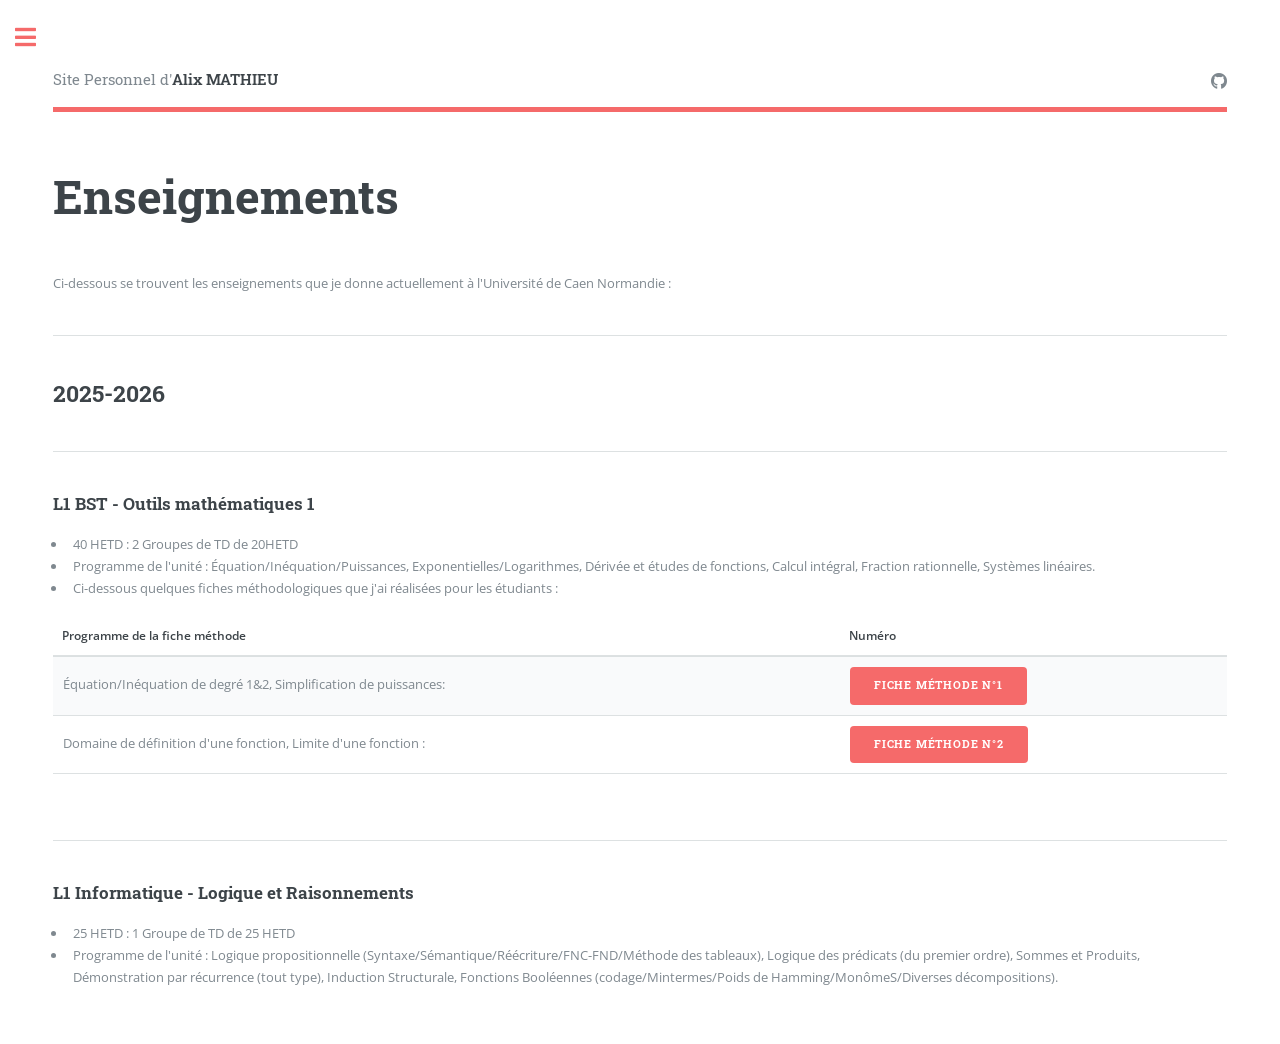
<file: enseignements.html>
<!DOCTYPE HTML>
<!--
	Editorial by HTML5 UP
	html5up.net | @ajlkn
	Free for personal and commercial use under the CCA 3.0 license (html5up.net/license)
-->
<html>
	<head>
		<title>Alix MATHIEU - Enseignements</title>
		<meta charset="utf-8" />
		<meta name="viewport" content="width=device-width, initial-scale=1, user-scalable=no" />
		<link rel="stylesheet" href="assets/css/main.css" />
	</head>
	<body class="is-preload">

		<!-- Wrapper -->
			<div id="wrapper">

				<!-- Main -->
					<div id="main">
						<div class="inner">

							<!-- Header -->
								<header id="header">
									<a href="index.html" class="logo">Site Personnel d'<strong>Alix MATHIEU</strong></a>
									<ul class="icons">
										<li><a href="https://github.com/alixm1" class="icon brands fa-github"><span class="label">Github</span></a></li>
									</ul>
								</header>

						<section>
									<header class="main">
										<h1>Enseignements</h1>
									</header>

									<p>Ci-dessous se trouvent les enseignements que je donne actuellement à l'Université de Caen Normandie :</p>


									<hr class="major" />
									<h2>2025-2026</h2>
							
									<hr class="major" />

									<h3>L1 BST - Outils mathématiques 1</h3>
									<ul>
										<li> 40 HETD : 2 Groupes de TD de 20HETD</li>
										<li> Programme de l'unité : Équation/Inéquation/Puissances, Exponentielles/Logarithmes, Dérivée et études de fonctions, Calcul intégral, Fraction rationnelle, Systèmes linéaires.</li>
										<li> Ci-dessous quelques fiches méthodologiques que j'ai réalisées pour les étudiants :</li>
									</ul>

							<div class="table-wrapper">
							<table>
							<thead>
									<tr>
										<th>Programme de la fiche méthode</th>
										<th>Numéro</th>
									</tr>
								</thead>

								<tbody>
									<tr>
									<td>Équation/Inéquation de degré 1&2, Simplification de puissances: </td>
									<td><a href="enseignement/methodo_1.pdf" class="button primary">Fiche Méthode n°1</a></td>
								</tr>
									<tr>
									<td>Domaine de définition d'une fonction, Limite d'une fonction :</td>
									<td><a href="enseignement/methodo_2.pdf" class="button primary">Fiche Méthode n°2</a></td>
								</tr>
								</tbody>
								</table>
								</div>
									
									<hr class="major" />

									<h3>L1 Informatique - Logique et Raisonnements</h3>
									<ul>
										<li> 25 HETD : 1 Groupe de TD de 25 HETD</li>
									<li> Programme de l'unité : Logique propositionnelle (Syntaxe/Sémantique/Réécriture/FNC-FND/Méthode des tableaux), Logique des prédicats (du premier ordre), Sommes et Produits, Démonstration par récurrence (tout type), Induction Structurale, Fonctions Booléennes (codage/Mintermes/Poids de Hamming/MonômeS/Diverses décompositions).</li>
									</ul>
							
								</section>
	

						</div>
					</div>

				<!-- Sidebar -->
					<div id="sidebar">
						<div class="inner">

							<!-- Search -->
								<section id="search" class="alt">
									<form method="post" action="#">
										<input type="text" name="query" id="query" placeholder="Rechercher" />
									</form>
								</section>

							<!-- Menu -->
								<nav id="menu">
									<header class="major">
										<h2>Menu</h2>
									</header>
									<ul>
										<li><a href="index.html">Accueil</a></li>
										<li><a href="enseignements.html">Enseignements</a></li>
										<li><a href="recherche.html">Recherche</a></li>
										<li><a href="agregation.html">Préparation à l'agrégation</a></li>
										<li><a href="colles.html">Colles</a></li>
										<li><a href="about.html">À propos de moi</a></li>
									</ul>
								</nav>

							<!-- Section -->
								<section>
									<header class="major">
										<h2>Me contacter</h2>
									</header>
									<p>Vous pouvez me contacter par mail à l'adresse ci-dessous.</p>
									<ul class="contact">
										<li class="icon solid fa-envelope"><a href="alix.mathieu@unicaen.fr">alix.mathieu@unicaen.fr</a></li>
										<li class="icon solid fa-home">Bureau 117, Campus 2<br />
										 14000 Caen</li>
									</ul>
								</section>

							<!-- Footer -->
								<footer id="footer">
									<p class="copyright">&copy; Tous droits réservés. Design: <a href="https://html5up.net">HTML5 UP</a>.</p>
								</footer>

						</div>
					</div>

			</div>

		<!-- Scripts -->
			<script src="assets/js/jquery.min.js"></script>
			<script src="assets/js/browser.min.js"></script>
			<script src="assets/js/breakpoints.min.js"></script>
			<script src="assets/js/util.js"></script>
			<script src="assets/js/main.js"></script>

	</body>

</html>
</file>
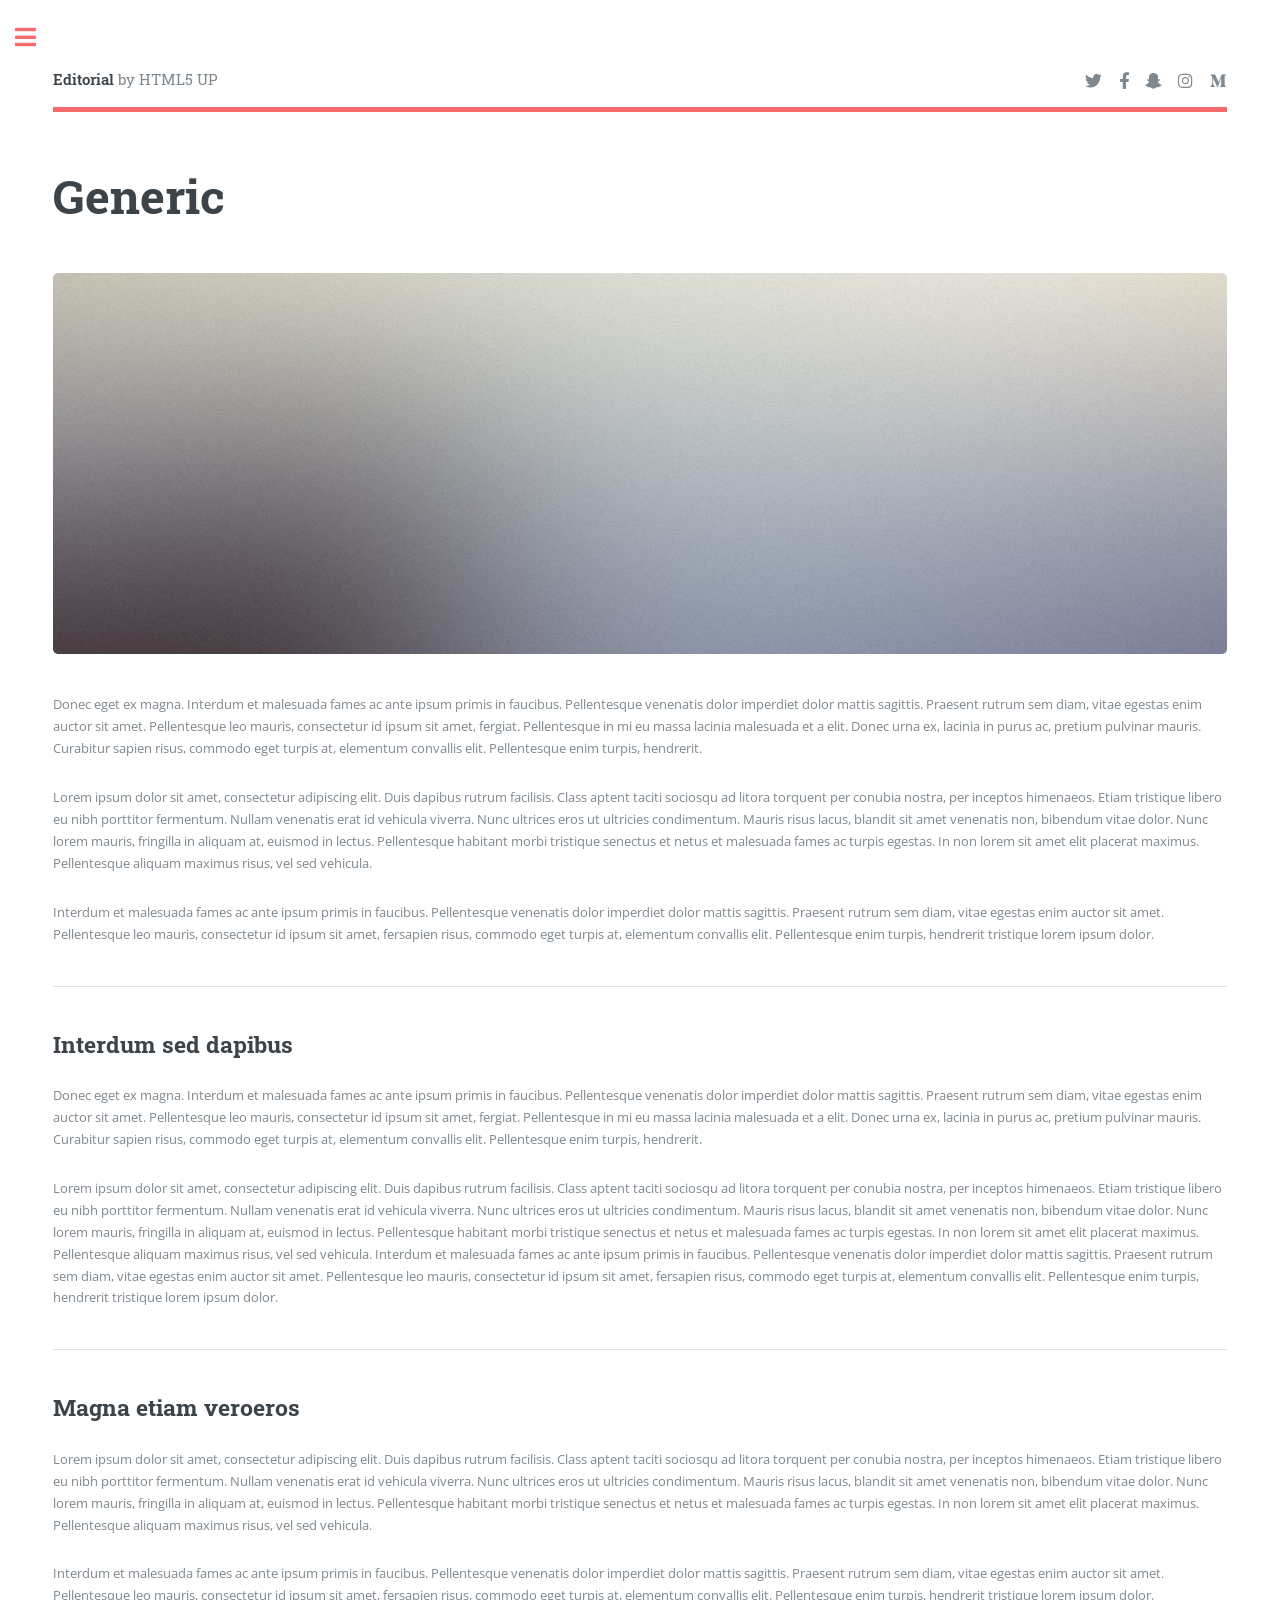
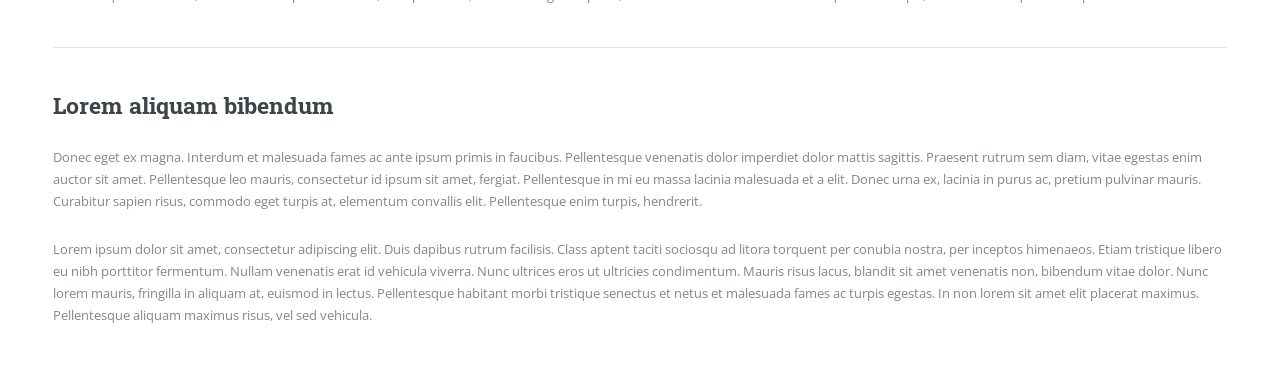
<file: generic.html>
<!DOCTYPE HTML>
<!--
	Editorial by HTML5 UP
	html5up.net | @ajlkn
	Free for personal and commercial use under the CCA 3.0 license (html5up.net/license)
-->
<html>
	<head>
		<title>Generic - Editorial by HTML5 UP</title>
		<meta charset="utf-8" />
		<meta name="viewport" content="width=device-width, initial-scale=1, user-scalable=no" />
		<link rel="stylesheet" href="assets/css/main.css" />
	</head>
	<body class="is-preload">

		<!-- Wrapper -->
			<div id="wrapper">

				<!-- Main -->
					<div id="main">
						<div class="inner">

							<!-- Header -->
								<header id="header">
									<a href="index.html" class="logo"><strong>Editorial</strong> by HTML5 UP</a>
									<ul class="icons">
										<li><a href="#" class="icon brands fa-twitter"><span class="label">Twitter</span></a></li>
										<li><a href="#" class="icon brands fa-facebook-f"><span class="label">Facebook</span></a></li>
										<li><a href="#" class="icon brands fa-snapchat-ghost"><span class="label">Snapchat</span></a></li>
										<li><a href="#" class="icon brands fa-instagram"><span class="label">Instagram</span></a></li>
										<li><a href="#" class="icon brands fa-medium-m"><span class="label">Medium</span></a></li>
									</ul>
								</header>

							<!-- Content -->
								<section>
									<header class="main">
										<h1>Generic</h1>
									</header>

									<span class="image main"><img src="images/pic11.jpg" alt="" /></span>

									<p>Donec eget ex magna. Interdum et malesuada fames ac ante ipsum primis in faucibus. Pellentesque venenatis dolor imperdiet dolor mattis sagittis. Praesent rutrum sem diam, vitae egestas enim auctor sit amet. Pellentesque leo mauris, consectetur id ipsum sit amet, fergiat. Pellentesque in mi eu massa lacinia malesuada et a elit. Donec urna ex, lacinia in purus ac, pretium pulvinar mauris. Curabitur sapien risus, commodo eget turpis at, elementum convallis elit. Pellentesque enim turpis, hendrerit.</p>
									<p>Lorem ipsum dolor sit amet, consectetur adipiscing elit. Duis dapibus rutrum facilisis. Class aptent taciti sociosqu ad litora torquent per conubia nostra, per inceptos himenaeos. Etiam tristique libero eu nibh porttitor fermentum. Nullam venenatis erat id vehicula viverra. Nunc ultrices eros ut ultricies condimentum. Mauris risus lacus, blandit sit amet venenatis non, bibendum vitae dolor. Nunc lorem mauris, fringilla in aliquam at, euismod in lectus. Pellentesque habitant morbi tristique senectus et netus et malesuada fames ac turpis egestas. In non lorem sit amet elit placerat maximus. Pellentesque aliquam maximus risus, vel sed vehicula.</p>
									<p>Interdum et malesuada fames ac ante ipsum primis in faucibus. Pellentesque venenatis dolor imperdiet dolor mattis sagittis. Praesent rutrum sem diam, vitae egestas enim auctor sit amet. Pellentesque leo mauris, consectetur id ipsum sit amet, fersapien risus, commodo eget turpis at, elementum convallis elit. Pellentesque enim turpis, hendrerit tristique lorem ipsum dolor.</p>

									<hr class="major" />

									<h2>Interdum sed dapibus</h2>
									<p>Donec eget ex magna. Interdum et malesuada fames ac ante ipsum primis in faucibus. Pellentesque venenatis dolor imperdiet dolor mattis sagittis. Praesent rutrum sem diam, vitae egestas enim auctor sit amet. Pellentesque leo mauris, consectetur id ipsum sit amet, fergiat. Pellentesque in mi eu massa lacinia malesuada et a elit. Donec urna ex, lacinia in purus ac, pretium pulvinar mauris. Curabitur sapien risus, commodo eget turpis at, elementum convallis elit. Pellentesque enim turpis, hendrerit.</p>
									<p>Lorem ipsum dolor sit amet, consectetur adipiscing elit. Duis dapibus rutrum facilisis. Class aptent taciti sociosqu ad litora torquent per conubia nostra, per inceptos himenaeos. Etiam tristique libero eu nibh porttitor fermentum. Nullam venenatis erat id vehicula viverra. Nunc ultrices eros ut ultricies condimentum. Mauris risus lacus, blandit sit amet venenatis non, bibendum vitae dolor. Nunc lorem mauris, fringilla in aliquam at, euismod in lectus. Pellentesque habitant morbi tristique senectus et netus et malesuada fames ac turpis egestas. In non lorem sit amet elit placerat maximus. Pellentesque aliquam maximus risus, vel sed vehicula. Interdum et malesuada fames ac ante ipsum primis in faucibus. Pellentesque venenatis dolor imperdiet dolor mattis sagittis. Praesent rutrum sem diam, vitae egestas enim auctor sit amet. Pellentesque leo mauris, consectetur id ipsum sit amet, fersapien risus, commodo eget turpis at, elementum convallis elit. Pellentesque enim turpis, hendrerit tristique lorem ipsum dolor.</p>

									<hr class="major" />

									<h2>Magna etiam veroeros</h2>
									<p>Lorem ipsum dolor sit amet, consectetur adipiscing elit. Duis dapibus rutrum facilisis. Class aptent taciti sociosqu ad litora torquent per conubia nostra, per inceptos himenaeos. Etiam tristique libero eu nibh porttitor fermentum. Nullam venenatis erat id vehicula viverra. Nunc ultrices eros ut ultricies condimentum. Mauris risus lacus, blandit sit amet venenatis non, bibendum vitae dolor. Nunc lorem mauris, fringilla in aliquam at, euismod in lectus. Pellentesque habitant morbi tristique senectus et netus et malesuada fames ac turpis egestas. In non lorem sit amet elit placerat maximus. Pellentesque aliquam maximus risus, vel sed vehicula.</p>
									<p>Interdum et malesuada fames ac ante ipsum primis in faucibus. Pellentesque venenatis dolor imperdiet dolor mattis sagittis. Praesent rutrum sem diam, vitae egestas enim auctor sit amet. Pellentesque leo mauris, consectetur id ipsum sit amet, fersapien risus, commodo eget turpis at, elementum convallis elit. Pellentesque enim turpis, hendrerit tristique lorem ipsum dolor.</p>

									<hr class="major" />

									<h2>Lorem aliquam bibendum</h2>
									<p>Donec eget ex magna. Interdum et malesuada fames ac ante ipsum primis in faucibus. Pellentesque venenatis dolor imperdiet dolor mattis sagittis. Praesent rutrum sem diam, vitae egestas enim auctor sit amet. Pellentesque leo mauris, consectetur id ipsum sit amet, fergiat. Pellentesque in mi eu massa lacinia malesuada et a elit. Donec urna ex, lacinia in purus ac, pretium pulvinar mauris. Curabitur sapien risus, commodo eget turpis at, elementum convallis elit. Pellentesque enim turpis, hendrerit.</p>
									<p>Lorem ipsum dolor sit amet, consectetur adipiscing elit. Duis dapibus rutrum facilisis. Class aptent taciti sociosqu ad litora torquent per conubia nostra, per inceptos himenaeos. Etiam tristique libero eu nibh porttitor fermentum. Nullam venenatis erat id vehicula viverra. Nunc ultrices eros ut ultricies condimentum. Mauris risus lacus, blandit sit amet venenatis non, bibendum vitae dolor. Nunc lorem mauris, fringilla in aliquam at, euismod in lectus. Pellentesque habitant morbi tristique senectus et netus et malesuada fames ac turpis egestas. In non lorem sit amet elit placerat maximus. Pellentesque aliquam maximus risus, vel sed vehicula.</p>

								</section>

						</div>
					</div>

				<!-- Sidebar -->
					<div id="sidebar">
						<div class="inner">

							<!-- Search -->
								<section id="search" class="alt">
									<form method="post" action="#">
										<input type="text" name="query" id="query" placeholder="Search" />
									</form>
								</section>

							<!-- Menu -->
								<nav id="menu">
									<header class="major">
										<h2>Menu</h2>
									</header>
									<ul>
										<li><a href="index.html">Homepage</a></li>
										<li><a href="generic.html">Generic</a></li>
										<li><a href="elements.html">Elements</a></li>
										<li>
											<span class="opener">Submenu</span>
											<ul>
												<li><a href="#">Lorem Dolor</a></li>
												<li><a href="#">Ipsum Adipiscing</a></li>
												<li><a href="#">Tempus Magna</a></li>
												<li><a href="#">Feugiat Veroeros</a></li>
											</ul>
										</li>
										<li><a href="#">Etiam Dolore</a></li>
										<li><a href="#">Adipiscing</a></li>
										<li>
											<span class="opener">Another Submenu</span>
											<ul>
												<li><a href="#">Lorem Dolor</a></li>
												<li><a href="#">Ipsum Adipiscing</a></li>
												<li><a href="#">Tempus Magna</a></li>
												<li><a href="#">Feugiat Veroeros</a></li>
											</ul>
										</li>
										<li><a href="#">Maximus Erat</a></li>
										<li><a href="#">Sapien Mauris</a></li>
										<li><a href="#">Amet Lacinia</a></li>
									</ul>
								</nav>

							<!-- Section -->
								<section>
									<header class="major">
										<h2>Ante interdum</h2>
									</header>
									<div class="mini-posts">
										<article>
											<a href="#" class="image"><img src="images/pic07.jpg" alt="" /></a>
											<p>Aenean ornare velit lacus, ac varius enim lorem ullamcorper dolore aliquam.</p>
										</article>
										<article>
											<a href="#" class="image"><img src="images/pic08.jpg" alt="" /></a>
											<p>Aenean ornare velit lacus, ac varius enim lorem ullamcorper dolore aliquam.</p>
										</article>
										<article>
											<a href="#" class="image"><img src="images/pic09.jpg" alt="" /></a>
											<p>Aenean ornare velit lacus, ac varius enim lorem ullamcorper dolore aliquam.</p>
										</article>
									</div>
									<ul class="actions">
										<li><a href="#" class="button">More</a></li>
									</ul>
								</section>

							<!-- Section -->
								<section>
									<header class="major">
										<h2>Get in touch</h2>
									</header>
									<p>Sed varius enim lorem ullamcorper dolore aliquam aenean ornare velit lacus, ac varius enim lorem ullamcorper dolore. Proin sed aliquam facilisis ante interdum. Sed nulla amet lorem feugiat tempus aliquam.</p>
									<ul class="contact">
										<li class="icon solid fa-envelope"><a href="#">information@untitled.tld</a></li>
										<li class="icon solid fa-phone">(000) 000-0000</li>
										<li class="icon solid fa-home">1234 Somewhere Road #8254<br />
										Nashville, TN 00000-0000</li>
									</ul>
								</section>

							<!-- Footer -->
								<footer id="footer">
									<p class="copyright">&copy; Untitled. All rights reserved. Demo Images: <a href="https://unsplash.com">Unsplash</a>. Design: <a href="https://html5up.net">HTML5 UP</a>.</p>
								</footer>

						</div>
					</div>

			</div>

		<!-- Scripts -->
			<script src="assets/js/jquery.min.js"></script>
			<script src="assets/js/browser.min.js"></script>
			<script src="assets/js/breakpoints.min.js"></script>
			<script src="assets/js/util.js"></script>
			<script src="assets/js/main.js"></script>

	</body>
</html>
</file>
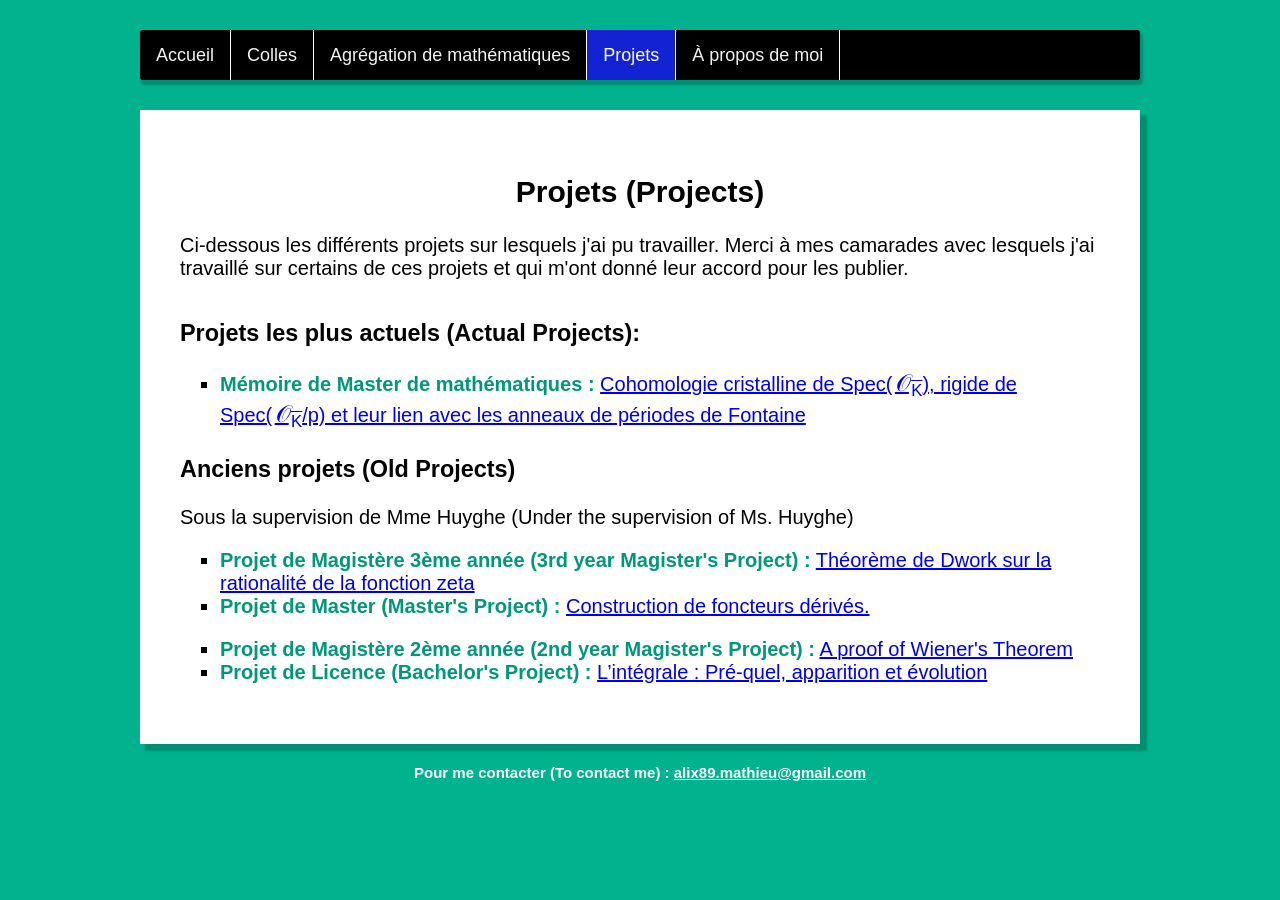
<file: projets.html>
<!doctype html>
<html lang="fr">
<head>
  <meta charset="utf-8">
  <title>Site Web : Alix MATHIEU</title>
  <link rel="stylesheet" href="style.css">
</head>
<style>
.math {font-family:times;padding:0 .1em;font-size:1.2em;font-style:normal;}
.ct{text-align:center}
sub {
vertical-align: sub;
font-size: smaller;
}
</style>
<body>
  <div id="global">
  <div class="topnav" id="myTopnav">
    <a href="index.html">Accueil</a>
    <a href="colles.html">Colles</a>
    <a href="agreg.html">Agrégation de mathématiques</a>
    <a href="#contact" class="active">Projets</a>
    <a href="#about">À propos de moi</a>
  </div>
  <!-- Le reste du contenu -->
  
  <div id="main">
    <header>
      <h2><center>Projets (Projects)</center></h2>
    </header>
    <p>
      Ci-dessous les différents projets sur lesquels j'ai pu travailler. Merci à mes camarades avec lesquels
      j'ai travaillé sur certains de ces projets et qui m'ont donné leur accord pour les publier.
    </p>
    <section>

      <h3>Projets les plus actuels (Actual Projects):</h3>
      <div class="row">
        <ul>
          <li><b style="color:#009879">Mémoire de Master de mathématiques : </b><a href="projets/memoire_version_finale.pdf">Cohomologie cristalline de Spec(<span class="math">&Oscr;</span><sub style="text-decoration:overline">K</sub>), rigide de Spec(<span class="math">&Oscr;</span><sub style="text-decoration:overline">K</sub>/p) et leur lien avec les anneaux de périodes de Fontaine</a></li>
        </ul>
      </div>
      
      
      <h3>Anciens projets (Old Projects)</h3>
      Sous la supervision de Mme Huyghe (Under the supervision of Ms. Huyghe)
      <div class="row">
        <ul>
        <li><b style="color:#009879">Projet de Magistère 3ème année (3rd year Magister's Project) :</b> <a href="projets/projet2_version4_24_01_2025.pdf">
Théorème de Dwork sur la rationalité de la fonction zeta</a></li>
        <li><b style="color:#009879">Projet de Master (Master's Project) :</b> <a href="projets/foncteurs_version_2_12_12_2024.pdf">Construction de foncteurs dérivés.</a></li>
        </ul>
      </div>
      <div class="row">
        <ul>
        <li><b style="color:#009879">Projet de Magistère 2ème année (2nd year Magister's Project) :</b> <a href="projets/projet_M1.pdf">A proof of Wiener's Theorem</a></li>
        <li><b style="color:#009879">Projet de Licence (Bachelor's Project) :</b> <a href="projets/projet_L3.pdf">L’intégrale : Pré-quel, apparition et évolution</a></li>
        </ul>
      </div>
  </div>

  <div id="footer">
    Pour me contacter (To contact me) : <a href="mailto:alix89.mathieu@gmail.com" style=" color:rgb(255, 255, 255)">alix89.mathieu@gmail.com</a>
  </div>
</div>
</body>
</html>
</file>
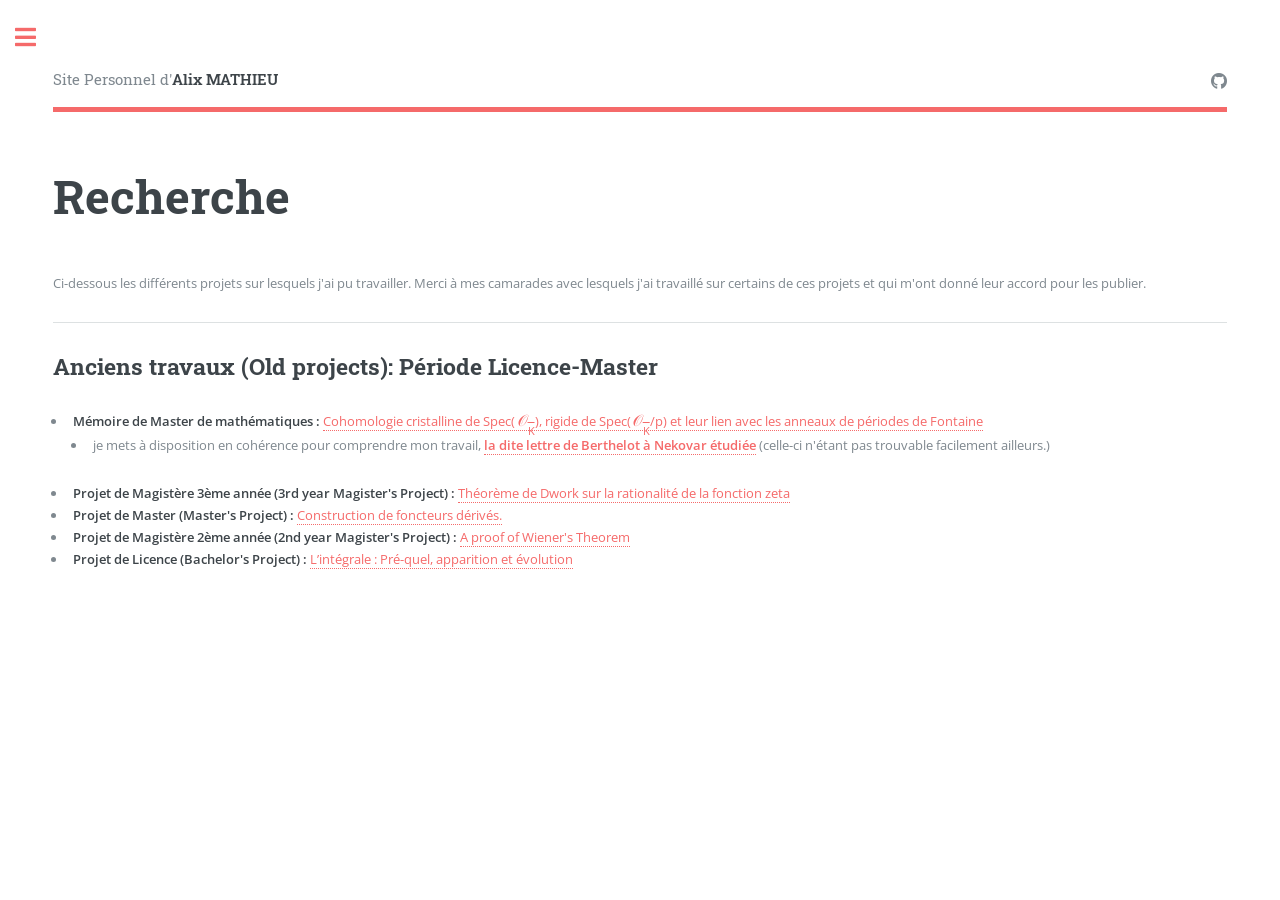
<file: recherche.html>
<!DOCTYPE HTML>
<!--
	Editorial by HTML5 UP
	html5up.net | @ajlkn
	Free for personal and commercial use under the CCA 3.0 license (html5up.net/license)
-->
<html>
	<head>
		<title>Alix MATHIEU - Recherche</title>
		<meta charset="utf-8" />
		<meta name="viewport" content="width=device-width, initial-scale=1, user-scalable=no" />
		<link rel="stylesheet" href="assets/css/main.css" />
	</head>
  <style>
.math {font-family:times;padding:0 .1em;font-size:1.2em;font-style:normal;}
.ct{text-align:center}
sub {
vertical-align: sub;
font-size: smaller;
}
</style>
	<body class="is-preload">

		<!-- Wrapper -->
			<div id="wrapper">

				<!-- Main -->
					<div id="main">
						<div class="inner">

							<!-- Header -->
								<header id="header">
									<a href="index.html" class="logo">Site Personnel d'<strong>Alix MATHIEU</strong></a>
									<ul class="icons">
										<li><a href="https://github.com/alixm1" class="icon brands fa-github"><span class="label">Github</span></a></li>
									</ul>
								</header>

						<section>
									<header class="main">
										<h1>Recherche</h1>
									</header>

									  <p>
      Ci-dessous les différents projets sur lesquels j'ai pu travailler. Merci à mes camarades avec lesquels
      j'ai travaillé sur certains de ces projets et qui m'ont donné leur accord pour les publier.
    </p>

              <hr class "major">

              <h2>Anciens travaux (Old projects): Période Licence-Master</h2>

              <ul>
                <li><b>Mémoire de Master de mathématiques :</b> <a href="recherche/memoire_version_finale.pdf">Cohomologie cristalline de Spec(<span class="math">&Oscr;</span><sub style="text-decoration:overline">K</sub>), rigide de Spec(<span class="math">&Oscr;</span><sub style="text-decoration:overline">K</sub>/p) et leur lien avec les anneaux de périodes de Fontaine</a>
				  <ul>
					  <li>je mets à disposition en cohérence pour comprendre mon travail, <b><a href="recherche/[BE] Lettre de Berthelot à Nekovar.pdf">la dite lettre de Berthelot à Nekovar étudiée</a></b> (celle-ci n'étant pas trouvable facilement ailleurs.)</li>
				  </ul>
				</li>
                 <li><b>Projet de Magistère 3ème année (3rd year Magister's Project) :</b> <a href="recherche/projet2_version4_24_01_2025.pdf">
Théorème de Dwork sur la rationalité de la fonction zeta</a></li>
        <li><b>Projet de Master (Master's Project) :</b> <a href="recherche/foncteurs_version_2_12_12_2024.pdf">Construction de foncteurs dérivés.</a></li>
        <li><b>Projet de Magistère 2ème année (2nd year Magister's Project) :</b> <a href="recherche/projet_M1.pdf">A proof of Wiener's Theorem</a></li>
        <li><b>Projet de Licence (Bachelor's Project) :</b> <a href="recherche/projet_L3.pdf">L’intégrale : Pré-quel, apparition et évolution</a></li>
              </ul>
              
							
								</section>
	

						</div>
					</div>

				<!-- Sidebar -->
					<div id="sidebar">
						<div class="inner">

							<!-- Search -->
								<section id="search" class="alt">
									<form method="post" action="#">
										<input type="text" name="query" id="query" placeholder="Rechercher" />
									</form>
								</section>

							<!-- Menu -->
								<nav id="menu">
									<header class="major">
										<h2>Menu</h2>
									</header>
									<ul>
										<li><a href="index.html">Accueil</a></li>
										<li><a href="enseignements.html">Enseignements</a></li>
										<li><a href="recherche.html">Recherche</a></li>
										<li><a href="agregation.html">Préparation à l'agrégation</a></li>
										<li><a href="colles.html">Colles</a></li>
										<li><a href="about.html">À propos de moi</a></li>
									</ul>
								</nav>

							<!-- Section -->
								<section>
									<header class="major">
										<h2>Me contacter</h2>
									</header>
									<p>Vous pouvez me contacter par mail à l'adresse ci-dessous.</p>
									<ul class="contact">
										<li class="icon solid fa-envelope"><a href="alix.mathieu@unicaen.fr">alix.mathieu@unicaen.fr</a></li>
										<li class="icon solid fa-home">Bureau 117, Campus 2<br />
										 14000 Caen</li>
									</ul>
								</section>

							<!-- Footer -->
								<footer id="footer">
									<p class="copyright">&copy; Tous droits réservés. Design: <a href="https://html5up.net">HTML5 UP</a>.</p>
								</footer>

						</div>
					</div>

			</div>

		<!-- Scripts -->
			<script src="assets/js/jquery.min.js"></script>
			<script src="assets/js/browser.min.js"></script>
			<script src="assets/js/breakpoints.min.js"></script>
			<script src="assets/js/util.js"></script>
			<script src="assets/js/main.js"></script>

	</body>

</html>
</file>
<file: style.css>
body{
    background-color: #00B28E;
    font-family: sans-serif;
    font-size: 15pt;
    color:black;
    margin: 0;
	display: flex;
	flex-direction: column;
	min-height: 100vh;
}

h2 {
    color:black;
}

h3{
    color:black;
}

p{
    margin-bottom: 2em;
}

#global {
    margin-left: auto;
    margin-right: auto;
    width: 1000px; /* largeur obligatoire pour être centré */
  }

#main {
    position: relative;
    overflow: visible;
    width: auto;
    background: #ffffff;
    top: 60px;
    padding: 2em; 
    margin-bottom: 50px;
    box-shadow: 6px 6px 2px 1px rgba(0, 0, 0, 0.2);
}

#footer{
color: white;
text-align: center;
position: relative;
padding: 2em 0 0 0;
font-size: 0.75em;
flex: 1;
align-items: center;
margin-bottom: 20px;
font-weight: bold;
}

.topnav {
    background-color: black;
    overflow: hidden;
    position: relative;
    top: 30px;
    height: 50px;
    border-radius: 3px;
    box-shadow: 2px 4px 2px 1px rgba(0,0,0,0.2)
  }
  
  /* Style des liens dans la barre */
  .topnav a {
    float: left;
    display: block;
    color: #f2f2f2;
    text-align: center;
    padding: 15px 16px;
    text-decoration: none;
    font-size: 18px;
    border-right: 1px solid white;
  }
  
  /* Change la couleur des liens quand on passe dessus */
  .topnav a:hover {
    background-color: #FD8B51;
    color: #f2f2f2;
    border-right: 1px solid white;
  }
  
  /* Classe active des liens */
  .topnav a.active {
    background-color: #1323d4;
    color: white;
    border-right: 1px solid white;
  }

li{
    list-style-type: square;
}

  .styled-table {
    border-collapse: collapse;
    margin: auto;
    font-size: 0.9em;
    font-family: sans-serif;
    width: 80%;
    box-shadow: 0 0 20px rgba(0, 0, 0, 0.15);
}

/* Style tableau page colles */
.styled-table thead tr {
    background-color: #009879;
    color: #ffffff;
    text-align: left;
}

.styled-table th,
.styled-table td {
    padding: 12px 15px;
}


.styled-table tbody tr {
    border-bottom: 1px solid #dddddd;
}

.styled-table tbody tr:nth-of-type(even) {
    background-color: #f3f3f3;
}

.styled-table tbody tr:last-of-type {
    border-bottom: 2px solid #009879;
}
.styled-table tbody tr.active-row {
    font-weight: bold;
    color: #009879;
}
</file>
<file: assets/css/main.css>
@import url(fontawesome-all.min.css);
@import url("https://fonts.googleapis.com/css?family=Open+Sans:400,600,400italic,600italic|Roboto+Slab:400,700");
/*
	Editorial by HTML5 UP
	html5up.net | @ajlkn
	Free for personal and commercial use under the CCA 3.0 license (html5up.net/license)
*/
html, body, div, span, applet, object,
iframe, h1, h2, h3, h4, h5, h6, p, blockquote,
pre, a, abbr, acronym, address, big, cite,
code, del, dfn, em, img, ins, kbd, q, s, samp,
small, strike, strong, sub, sup, tt, var, b,
u, i, center, dl, dt, dd, ol, ul, li, fieldset,
form, label, legend, table, caption, tbody,
tfoot, thead, tr, th, td, article, aside,
canvas, details, embed, figure, figcaption,
footer, header, hgroup, menu, nav, output, ruby,
section, summary, time, mark, audio, video {
  margin: 0;
  padding: 0;
  border: 0;
  font-size: 100%;
  font: inherit;
  vertical-align: baseline; }

article, aside, details, figcaption, figure,
footer, header, hgroup, menu, nav, section {
  display: block; }

body {
  line-height: 1; }

ol, ul {
  list-style: none; }

blockquote, q {
  quotes: none; }
  blockquote:before, blockquote:after, q:before, q:after {
    content: '';
    content: none; }

table {
  border-collapse: collapse;
  border-spacing: 0; }

body {
  -webkit-text-size-adjust: none; }

mark {
  background-color: transparent;
  color: inherit; }

input::-moz-focus-inner {
  border: 0;
  padding: 0; }

input, select, textarea {
  -moz-appearance: none;
  -webkit-appearance: none;
  -ms-appearance: none;
  appearance: none; }

/* Basic */
@-ms-viewport {
  width: device-width; }

body {
  -ms-overflow-style: scrollbar; }

@media screen and (max-width: 480px) {
  html, body {
    min-width: 320px; } }

html {
  box-sizing: border-box; }

*, *:before, *:after {
  box-sizing: inherit; }

body {
  background: #ffffff; }
  body.is-preload *, body.is-preload *:before, body.is-preload *:after, body.is-resizing *, body.is-resizing *:before, body.is-resizing *:after {
    -moz-animation: none !important;
    -webkit-animation: none !important;
    -ms-animation: none !important;
    animation: none !important;
    -moz-transition: none !important;
    -webkit-transition: none !important;
    -ms-transition: none !important;
    transition: none !important; }

/* Type */
body, input, select, textarea {
  color: #7f888f;
  font-family: "Open Sans", sans-serif;
  font-size: 13pt;
  font-weight: 400;
  line-height: 1.65; }
  @media screen and (max-width: 1680px) {
    body, input, select, textarea {
      font-size: 11pt; } }
  @media screen and (max-width: 1280px) {
    body, input, select, textarea {
      font-size: 10pt; } }
  @media screen and (max-width: 360px) {
    body, input, select, textarea {
      font-size: 9pt; } }

a {
  -moz-transition: color 0.2s ease-in-out, border-bottom-color 0.2s ease-in-out;
  -webkit-transition: color 0.2s ease-in-out, border-bottom-color 0.2s ease-in-out;
  -ms-transition: color 0.2s ease-in-out, border-bottom-color 0.2s ease-in-out;
  transition: color 0.2s ease-in-out, border-bottom-color 0.2s ease-in-out;
  border-bottom: dotted 1px;
  color: #f56a6a;
  text-decoration: none; }
  a:hover {
    border-bottom-color: #f56a6a;
    color: #f56a6a !important; }
    a:hover strong {
      color: inherit; }

strong, b {
  color: #3d4449;
  font-weight: 600; }

em, i {
  font-style: italic; }

p {
  margin: 0 0 2em 0; }

h1, h2, h3, h4, h5, h6 {
  color: #3d4449;
  font-family: "Roboto Slab", serif;
  font-weight: 700;
  line-height: 1.5;
  margin: 0 0 1em 0; }
  h1 a, h2 a, h3 a, h4 a, h5 a, h6 a {
    color: inherit;
    text-decoration: none;
    border-bottom: 0; }

h1 {
  font-size: 4em;
  margin: 0 0 0.5em 0;
  line-height: 1.3; }

h2 {
  font-size: 1.75em; }

h3 {
  font-size: 1.25em; }

h4 {
  font-size: 1.1em; }

h5 {
  font-size: 0.9em; }

h6 {
  font-size: 0.7em; }

@media screen and (max-width: 1680px) {
  h1 {
    font-size: 3.5em; } }

@media screen and (max-width: 980px) {
  h1 {
    font-size: 3.25em; } }

@media screen and (max-width: 736px) {
  h1 {
    font-size: 2em;
    line-height: 1.4; }
  h2 {
    font-size: 1.5em; } }

sub {
  font-size: 0.8em;
  position: relative;
  top: 0.5em; }

sup {
  font-size: 0.8em;
  position: relative;
  top: -0.5em; }

blockquote {
  border-left: solid 3px rgba(210, 215, 217, 0.75);
  font-style: italic;
  margin: 0 0 2em 0;
  padding: 0.5em 0 0.5em 2em; }

code {
  background: rgba(230, 235, 237, 0.25);
  border-radius: 0.375em;
  border: solid 1px rgba(210, 215, 217, 0.75);
  font-family: "Courier New", monospace;
  font-size: 0.9em;
  margin: 0 0.25em;
  padding: 0.25em 0.65em; }

pre {
  -webkit-overflow-scrolling: touch;
  font-family: "Courier New", monospace;
  font-size: 0.9em;
  margin: 0 0 2em 0; }
  pre code {
    display: block;
    line-height: 1.75;
    padding: 1em 1.5em;
    overflow-x: auto; }

hr {
  border: 0;
  border-bottom: solid 1px rgba(210, 215, 217, 0.75);
  margin: 2em 0; }
  hr.major {
    margin: 3em 0; }

.align-left {
  text-align: left; }

.align-center {
  text-align: center; }

.align-right {
  text-align: right; }

/* Row */
.row {
  display: flex;
  flex-wrap: wrap;
  box-sizing: border-box;
  align-items: stretch; }
  .row > * {
    box-sizing: border-box; }
  .row.gtr-uniform > * > :last-child {
    margin-bottom: 0; }
  .row.aln-left {
    justify-content: flex-start; }
  .row.aln-center {
    justify-content: center; }
  .row.aln-right {
    justify-content: flex-end; }
  .row.aln-top {
    align-items: flex-start; }
  .row.aln-middle {
    align-items: center; }
  .row.aln-bottom {
    align-items: flex-end; }
  .row > .imp {
    order: -1; }
  .row > .col-1 {
    width: 8.33333%; }
  .row > .off-1 {
    margin-left: 8.33333%; }
  .row > .col-2 {
    width: 16.66667%; }
  .row > .off-2 {
    margin-left: 16.66667%; }
  .row > .col-3 {
    width: 25%; }
  .row > .off-3 {
    margin-left: 25%; }
  .row > .col-4 {
    width: 33.33333%; }
  .row > .off-4 {
    margin-left: 33.33333%; }
  .row > .col-5 {
    width: 41.66667%; }
  .row > .off-5 {
    margin-left: 41.66667%; }
  .row > .col-6 {
    width: 50%; }
  .row > .off-6 {
    margin-left: 50%; }
  .row > .col-7 {
    width: 58.33333%; }
  .row > .off-7 {
    margin-left: 58.33333%; }
  .row > .col-8 {
    width: 66.66667%; }
  .row > .off-8 {
    margin-left: 66.66667%; }
  .row > .col-9 {
    width: 75%; }
  .row > .off-9 {
    margin-left: 75%; }
  .row > .col-10 {
    width: 83.33333%; }
  .row > .off-10 {
    margin-left: 83.33333%; }
  .row > .col-11 {
    width: 91.66667%; }
  .row > .off-11 {
    margin-left: 91.66667%; }
  .row > .col-12 {
    width: 100%; }
  .row > .off-12 {
    margin-left: 100%; }
  .row.gtr-0 {
    margin-top: 0;
    margin-left: 0em; }
    .row.gtr-0 > * {
      padding: 0 0 0 0em; }
    .row.gtr-0.gtr-uniform {
      margin-top: 0em; }
      .row.gtr-0.gtr-uniform > * {
        padding-top: 0em; }
  .row.gtr-25 {
    margin-top: 0;
    margin-left: -0.375em; }
    .row.gtr-25 > * {
      padding: 0 0 0 0.375em; }
    .row.gtr-25.gtr-uniform {
      margin-top: -0.375em; }
      .row.gtr-25.gtr-uniform > * {
        padding-top: 0.375em; }
  .row.gtr-50 {
    margin-top: 0;
    margin-left: -0.75em; }
    .row.gtr-50 > * {
      padding: 0 0 0 0.75em; }
    .row.gtr-50.gtr-uniform {
      margin-top: -0.75em; }
      .row.gtr-50.gtr-uniform > * {
        padding-top: 0.75em; }
  .row {
    margin-top: 0;
    margin-left: -1.5em; }
    .row > * {
      padding: 0 0 0 1.5em; }
    .row.gtr-uniform {
      margin-top: -1.5em; }
      .row.gtr-uniform > * {
        padding-top: 1.5em; }
  .row.gtr-150 {
    margin-top: 0;
    margin-left: -2.25em; }
    .row.gtr-150 > * {
      padding: 0 0 0 2.25em; }
    .row.gtr-150.gtr-uniform {
      margin-top: -2.25em; }
      .row.gtr-150.gtr-uniform > * {
        padding-top: 2.25em; }
  .row.gtr-200 {
    margin-top: 0;
    margin-left: -3em; }
    .row.gtr-200 > * {
      padding: 0 0 0 3em; }
    .row.gtr-200.gtr-uniform {
      margin-top: -3em; }
      .row.gtr-200.gtr-uniform > * {
        padding-top: 3em; }
  @media screen and (max-width: 1680px) {
    .row {
      display: flex;
      flex-wrap: wrap;
      box-sizing: border-box;
      align-items: stretch; }
      .row > * {
        box-sizing: border-box; }
      .row.gtr-uniform > * > :last-child {
        margin-bottom: 0; }
      .row.aln-left {
        justify-content: flex-start; }
      .row.aln-center {
        justify-content: center; }
      .row.aln-right {
        justify-content: flex-end; }
      .row.aln-top {
        align-items: flex-start; }
      .row.aln-middle {
        align-items: center; }
      .row.aln-bottom {
        align-items: flex-end; }
      .row > .imp-xlarge {
        order: -1; }
      .row > .col-1-xlarge {
        width: 8.33333%; }
      .row > .off-1-xlarge {
        margin-left: 8.33333%; }
      .row > .col-2-xlarge {
        width: 16.66667%; }
      .row > .off-2-xlarge {
        margin-left: 16.66667%; }
      .row > .col-3-xlarge {
        width: 25%; }
      .row > .off-3-xlarge {
        margin-left: 25%; }
      .row > .col-4-xlarge {
        width: 33.33333%; }
      .row > .off-4-xlarge {
        margin-left: 33.33333%; }
      .row > .col-5-xlarge {
        width: 41.66667%; }
      .row > .off-5-xlarge {
        margin-left: 41.66667%; }
      .row > .col-6-xlarge {
        width: 50%; }
      .row > .off-6-xlarge {
        margin-left: 50%; }
      .row > .col-7-xlarge {
        width: 58.33333%; }
      .row > .off-7-xlarge {
        margin-left: 58.33333%; }
      .row > .col-8-xlarge {
        width: 66.66667%; }
      .row > .off-8-xlarge {
        margin-left: 66.66667%; }
      .row > .col-9-xlarge {
        width: 75%; }
      .row > .off-9-xlarge {
        margin-left: 75%; }
      .row > .col-10-xlarge {
        width: 83.33333%; }
      .row > .off-10-xlarge {
        margin-left: 83.33333%; }
      .row > .col-11-xlarge {
        width: 91.66667%; }
      .row > .off-11-xlarge {
        margin-left: 91.66667%; }
      .row > .col-12-xlarge {
        width: 100%; }
      .row > .off-12-xlarge {
        margin-left: 100%; }
      .row.gtr-0 {
        margin-top: 0;
        margin-left: 0em; }
        .row.gtr-0 > * {
          padding: 0 0 0 0em; }
        .row.gtr-0.gtr-uniform {
          margin-top: 0em; }
          .row.gtr-0.gtr-uniform > * {
            padding-top: 0em; }
      .row.gtr-25 {
        margin-top: 0;
        margin-left: -0.375em; }
        .row.gtr-25 > * {
          padding: 0 0 0 0.375em; }
        .row.gtr-25.gtr-uniform {
          margin-top: -0.375em; }
          .row.gtr-25.gtr-uniform > * {
            padding-top: 0.375em; }
      .row.gtr-50 {
        margin-top: 0;
        margin-left: -0.75em; }
        .row.gtr-50 > * {
          padding: 0 0 0 0.75em; }
        .row.gtr-50.gtr-uniform {
          margin-top: -0.75em; }
          .row.gtr-50.gtr-uniform > * {
            padding-top: 0.75em; }
      .row {
        margin-top: 0;
        margin-left: -1.5em; }
        .row > * {
          padding: 0 0 0 1.5em; }
        .row.gtr-uniform {
          margin-top: -1.5em; }
          .row.gtr-uniform > * {
            padding-top: 1.5em; }
      .row.gtr-150 {
        margin-top: 0;
        margin-left: -2.25em; }
        .row.gtr-150 > * {
          padding: 0 0 0 2.25em; }
        .row.gtr-150.gtr-uniform {
          margin-top: -2.25em; }
          .row.gtr-150.gtr-uniform > * {
            padding-top: 2.25em; }
      .row.gtr-200 {
        margin-top: 0;
        margin-left: -3em; }
        .row.gtr-200 > * {
          padding: 0 0 0 3em; }
        .row.gtr-200.gtr-uniform {
          margin-top: -3em; }
          .row.gtr-200.gtr-uniform > * {
            padding-top: 3em; } }
  @media screen and (max-width: 1280px) {
    .row {
      display: flex;
      flex-wrap: wrap;
      box-sizing: border-box;
      align-items: stretch; }
      .row > * {
        box-sizing: border-box; }
      .row.gtr-uniform > * > :last-child {
        margin-bottom: 0; }
      .row.aln-left {
        justify-content: flex-start; }
      .row.aln-center {
        justify-content: center; }
      .row.aln-right {
        justify-content: flex-end; }
      .row.aln-top {
        align-items: flex-start; }
      .row.aln-middle {
        align-items: center; }
      .row.aln-bottom {
        align-items: flex-end; }
      .row > .imp-large {
        order: -1; }
      .row > .col-1-large {
        width: 8.33333%; }
      .row > .off-1-large {
        margin-left: 8.33333%; }
      .row > .col-2-large {
        width: 16.66667%; }
      .row > .off-2-large {
        margin-left: 16.66667%; }
      .row > .col-3-large {
        width: 25%; }
      .row > .off-3-large {
        margin-left: 25%; }
      .row > .col-4-large {
        width: 33.33333%; }
      .row > .off-4-large {
        margin-left: 33.33333%; }
      .row > .col-5-large {
        width: 41.66667%; }
      .row > .off-5-large {
        margin-left: 41.66667%; }
      .row > .col-6-large {
        width: 50%; }
      .row > .off-6-large {
        margin-left: 50%; }
      .row > .col-7-large {
        width: 58.33333%; }
      .row > .off-7-large {
        margin-left: 58.33333%; }
      .row > .col-8-large {
        width: 66.66667%; }
      .row > .off-8-large {
        margin-left: 66.66667%; }
      .row > .col-9-large {
        width: 75%; }
      .row > .off-9-large {
        margin-left: 75%; }
      .row > .col-10-large {
        width: 83.33333%; }
      .row > .off-10-large {
        margin-left: 83.33333%; }
      .row > .col-11-large {
        width: 91.66667%; }
      .row > .off-11-large {
        margin-left: 91.66667%; }
      .row > .col-12-large {
        width: 100%; }
      .row > .off-12-large {
        margin-left: 100%; }
      .row.gtr-0 {
        margin-top: 0;
        margin-left: 0em; }
        .row.gtr-0 > * {
          padding: 0 0 0 0em; }
        .row.gtr-0.gtr-uniform {
          margin-top: 0em; }
          .row.gtr-0.gtr-uniform > * {
            padding-top: 0em; }
      .row.gtr-25 {
        margin-top: 0;
        margin-left: -0.375em; }
        .row.gtr-25 > * {
          padding: 0 0 0 0.375em; }
        .row.gtr-25.gtr-uniform {
          margin-top: -0.375em; }
          .row.gtr-25.gtr-uniform > * {
            padding-top: 0.375em; }
      .row.gtr-50 {
        margin-top: 0;
        margin-left: -0.75em; }
        .row.gtr-50 > * {
          padding: 0 0 0 0.75em; }
        .row.gtr-50.gtr-uniform {
          margin-top: -0.75em; }
          .row.gtr-50.gtr-uniform > * {
            padding-top: 0.75em; }
      .row {
        margin-top: 0;
        margin-left: -1.5em; }
        .row > * {
          padding: 0 0 0 1.5em; }
        .row.gtr-uniform {
          margin-top: -1.5em; }
          .row.gtr-uniform > * {
            padding-top: 1.5em; }
      .row.gtr-150 {
        margin-top: 0;
        margin-left: -2.25em; }
        .row.gtr-150 > * {
          padding: 0 0 0 2.25em; }
        .row.gtr-150.gtr-uniform {
          margin-top: -2.25em; }
          .row.gtr-150.gtr-uniform > * {
            padding-top: 2.25em; }
      .row.gtr-200 {
        margin-top: 0;
        margin-left: -3em; }
        .row.gtr-200 > * {
          padding: 0 0 0 3em; }
        .row.gtr-200.gtr-uniform {
          margin-top: -3em; }
          .row.gtr-200.gtr-uniform > * {
            padding-top: 3em; } }
  @media screen and (max-width: 980px) {
    .row {
      display: flex;
      flex-wrap: wrap;
      box-sizing: border-box;
      align-items: stretch; }
      .row > * {
        box-sizing: border-box; }
      .row.gtr-uniform > * > :last-child {
        margin-bottom: 0; }
      .row.aln-left {
        justify-content: flex-start; }
      .row.aln-center {
        justify-content: center; }
      .row.aln-right {
        justify-content: flex-end; }
      .row.aln-top {
        align-items: flex-start; }
      .row.aln-middle {
        align-items: center; }
      .row.aln-bottom {
        align-items: flex-end; }
      .row > .imp-medium {
        order: -1; }
      .row > .col-1-medium {
        width: 8.33333%; }
      .row > .off-1-medium {
        margin-left: 8.33333%; }
      .row > .col-2-medium {
        width: 16.66667%; }
      .row > .off-2-medium {
        margin-left: 16.66667%; }
      .row > .col-3-medium {
        width: 25%; }
      .row > .off-3-medium {
        margin-left: 25%; }
      .row > .col-4-medium {
        width: 33.33333%; }
      .row > .off-4-medium {
        margin-left: 33.33333%; }
      .row > .col-5-medium {
        width: 41.66667%; }
      .row > .off-5-medium {
        margin-left: 41.66667%; }
      .row > .col-6-medium {
        width: 50%; }
      .row > .off-6-medium {
        margin-left: 50%; }
      .row > .col-7-medium {
        width: 58.33333%; }
      .row > .off-7-medium {
        margin-left: 58.33333%; }
      .row > .col-8-medium {
        width: 66.66667%; }
      .row > .off-8-medium {
        margin-left: 66.66667%; }
      .row > .col-9-medium {
        width: 75%; }
      .row > .off-9-medium {
        margin-left: 75%; }
      .row > .col-10-medium {
        width: 83.33333%; }
      .row > .off-10-medium {
        margin-left: 83.33333%; }
      .row > .col-11-medium {
        width: 91.66667%; }
      .row > .off-11-medium {
        margin-left: 91.66667%; }
      .row > .col-12-medium {
        width: 100%; }
      .row > .off-12-medium {
        margin-left: 100%; }
      .row.gtr-0 {
        margin-top: 0;
        margin-left: 0em; }
        .row.gtr-0 > * {
          padding: 0 0 0 0em; }
        .row.gtr-0.gtr-uniform {
          margin-top: 0em; }
          .row.gtr-0.gtr-uniform > * {
            padding-top: 0em; }
      .row.gtr-25 {
        margin-top: 0;
        margin-left: -0.375em; }
        .row.gtr-25 > * {
          padding: 0 0 0 0.375em; }
        .row.gtr-25.gtr-uniform {
          margin-top: -0.375em; }
          .row.gtr-25.gtr-uniform > * {
            padding-top: 0.375em; }
      .row.gtr-50 {
        margin-top: 0;
        margin-left: -0.75em; }
        .row.gtr-50 > * {
          padding: 0 0 0 0.75em; }
        .row.gtr-50.gtr-uniform {
          margin-top: -0.75em; }
          .row.gtr-50.gtr-uniform > * {
            padding-top: 0.75em; }
      .row {
        margin-top: 0;
        margin-left: -1.5em; }
        .row > * {
          padding: 0 0 0 1.5em; }
        .row.gtr-uniform {
          margin-top: -1.5em; }
          .row.gtr-uniform > * {
            padding-top: 1.5em; }
      .row.gtr-150 {
        margin-top: 0;
        margin-left: -2.25em; }
        .row.gtr-150 > * {
          padding: 0 0 0 2.25em; }
        .row.gtr-150.gtr-uniform {
          margin-top: -2.25em; }
          .row.gtr-150.gtr-uniform > * {
            padding-top: 2.25em; }
      .row.gtr-200 {
        margin-top: 0;
        margin-left: -3em; }
        .row.gtr-200 > * {
          padding: 0 0 0 3em; }
        .row.gtr-200.gtr-uniform {
          margin-top: -3em; }
          .row.gtr-200.gtr-uniform > * {
            padding-top: 3em; } }
  @media screen and (max-width: 736px) {
    .row {
      display: flex;
      flex-wrap: wrap;
      box-sizing: border-box;
      align-items: stretch; }
      .row > * {
        box-sizing: border-box; }
      .row.gtr-uniform > * > :last-child {
        margin-bottom: 0; }
      .row.aln-left {
        justify-content: flex-start; }
      .row.aln-center {
        justify-content: center; }
      .row.aln-right {
        justify-content: flex-end; }
      .row.aln-top {
        align-items: flex-start; }
      .row.aln-middle {
        align-items: center; }
      .row.aln-bottom {
        align-items: flex-end; }
      .row > .imp-small {
        order: -1; }
      .row > .col-1-small {
        width: 8.33333%; }
      .row > .off-1-small {
        margin-left: 8.33333%; }
      .row > .col-2-small {
        width: 16.66667%; }
      .row > .off-2-small {
        margin-left: 16.66667%; }
      .row > .col-3-small {
        width: 25%; }
      .row > .off-3-small {
        margin-left: 25%; }
      .row > .col-4-small {
        width: 33.33333%; }
      .row > .off-4-small {
        margin-left: 33.33333%; }
      .row > .col-5-small {
        width: 41.66667%; }
      .row > .off-5-small {
        margin-left: 41.66667%; }
      .row > .col-6-small {
        width: 50%; }
      .row > .off-6-small {
        margin-left: 50%; }
      .row > .col-7-small {
        width: 58.33333%; }
      .row > .off-7-small {
        margin-left: 58.33333%; }
      .row > .col-8-small {
        width: 66.66667%; }
      .row > .off-8-small {
        margin-left: 66.66667%; }
      .row > .col-9-small {
        width: 75%; }
      .row > .off-9-small {
        margin-left: 75%; }
      .row > .col-10-small {
        width: 83.33333%; }
      .row > .off-10-small {
        margin-left: 83.33333%; }
      .row > .col-11-small {
        width: 91.66667%; }
      .row > .off-11-small {
        margin-left: 91.66667%; }
      .row > .col-12-small {
        width: 100%; }
      .row > .off-12-small {
        margin-left: 100%; }
      .row.gtr-0 {
        margin-top: 0;
        margin-left: 0em; }
        .row.gtr-0 > * {
          padding: 0 0 0 0em; }
        .row.gtr-0.gtr-uniform {
          margin-top: 0em; }
          .row.gtr-0.gtr-uniform > * {
            padding-top: 0em; }
      .row.gtr-25 {
        margin-top: 0;
        margin-left: -0.375em; }
        .row.gtr-25 > * {
          padding: 0 0 0 0.375em; }
        .row.gtr-25.gtr-uniform {
          margin-top: -0.375em; }
          .row.gtr-25.gtr-uniform > * {
            padding-top: 0.375em; }
      .row.gtr-50 {
        margin-top: 0;
        margin-left: -0.75em; }
        .row.gtr-50 > * {
          padding: 0 0 0 0.75em; }
        .row.gtr-50.gtr-uniform {
          margin-top: -0.75em; }
          .row.gtr-50.gtr-uniform > * {
            padding-top: 0.75em; }
      .row {
        margin-top: 0;
        margin-left: -1.5em; }
        .row > * {
          padding: 0 0 0 1.5em; }
        .row.gtr-uniform {
          margin-top: -1.5em; }
          .row.gtr-uniform > * {
            padding-top: 1.5em; }
      .row.gtr-150 {
        margin-top: 0;
        margin-left: -2.25em; }
        .row.gtr-150 > * {
          padding: 0 0 0 2.25em; }
        .row.gtr-150.gtr-uniform {
          margin-top: -2.25em; }
          .row.gtr-150.gtr-uniform > * {
            padding-top: 2.25em; }
      .row.gtr-200 {
        margin-top: 0;
        margin-left: -3em; }
        .row.gtr-200 > * {
          padding: 0 0 0 3em; }
        .row.gtr-200.gtr-uniform {
          margin-top: -3em; }
          .row.gtr-200.gtr-uniform > * {
            padding-top: 3em; } }
  @media screen and (max-width: 480px) {
    .row {
      display: flex;
      flex-wrap: wrap;
      box-sizing: border-box;
      align-items: stretch; }
      .row > * {
        box-sizing: border-box; }
      .row.gtr-uniform > * > :last-child {
        margin-bottom: 0; }
      .row.aln-left {
        justify-content: flex-start; }
      .row.aln-center {
        justify-content: center; }
      .row.aln-right {
        justify-content: flex-end; }
      .row.aln-top {
        align-items: flex-start; }
      .row.aln-middle {
        align-items: center; }
      .row.aln-bottom {
        align-items: flex-end; }
      .row > .imp-xsmall {
        order: -1; }
      .row > .col-1-xsmall {
        width: 8.33333%; }
      .row > .off-1-xsmall {
        margin-left: 8.33333%; }
      .row > .col-2-xsmall {
        width: 16.66667%; }
      .row > .off-2-xsmall {
        margin-left: 16.66667%; }
      .row > .col-3-xsmall {
        width: 25%; }
      .row > .off-3-xsmall {
        margin-left: 25%; }
      .row > .col-4-xsmall {
        width: 33.33333%; }
      .row > .off-4-xsmall {
        margin-left: 33.33333%; }
      .row > .col-5-xsmall {
        width: 41.66667%; }
      .row > .off-5-xsmall {
        margin-left: 41.66667%; }
      .row > .col-6-xsmall {
        width: 50%; }
      .row > .off-6-xsmall {
        margin-left: 50%; }
      .row > .col-7-xsmall {
        width: 58.33333%; }
      .row > .off-7-xsmall {
        margin-left: 58.33333%; }
      .row > .col-8-xsmall {
        width: 66.66667%; }
      .row > .off-8-xsmall {
        margin-left: 66.66667%; }
      .row > .col-9-xsmall {
        width: 75%; }
      .row > .off-9-xsmall {
        margin-left: 75%; }
      .row > .col-10-xsmall {
        width: 83.33333%; }
      .row > .off-10-xsmall {
        margin-left: 83.33333%; }
      .row > .col-11-xsmall {
        width: 91.66667%; }
      .row > .off-11-xsmall {
        margin-left: 91.66667%; }
      .row > .col-12-xsmall {
        width: 100%; }
      .row > .off-12-xsmall {
        margin-left: 100%; }
      .row.gtr-0 {
        margin-top: 0;
        margin-left: 0em; }
        .row.gtr-0 > * {
          padding: 0 0 0 0em; }
        .row.gtr-0.gtr-uniform {
          margin-top: 0em; }
          .row.gtr-0.gtr-uniform > * {
            padding-top: 0em; }
      .row.gtr-25 {
        margin-top: 0;
        margin-left: -0.375em; }
        .row.gtr-25 > * {
          padding: 0 0 0 0.375em; }
        .row.gtr-25.gtr-uniform {
          margin-top: -0.375em; }
          .row.gtr-25.gtr-uniform > * {
            padding-top: 0.375em; }
      .row.gtr-50 {
        margin-top: 0;
        margin-left: -0.75em; }
        .row.gtr-50 > * {
          padding: 0 0 0 0.75em; }
        .row.gtr-50.gtr-uniform {
          margin-top: -0.75em; }
          .row.gtr-50.gtr-uniform > * {
            padding-top: 0.75em; }
      .row {
        margin-top: 0;
        margin-left: -1.5em; }
        .row > * {
          padding: 0 0 0 1.5em; }
        .row.gtr-uniform {
          margin-top: -1.5em; }
          .row.gtr-uniform > * {
            padding-top: 1.5em; }
      .row.gtr-150 {
        margin-top: 0;
        margin-left: -2.25em; }
        .row.gtr-150 > * {
          padding: 0 0 0 2.25em; }
        .row.gtr-150.gtr-uniform {
          margin-top: -2.25em; }
          .row.gtr-150.gtr-uniform > * {
            padding-top: 2.25em; }
      .row.gtr-200 {
        margin-top: 0;
        margin-left: -3em; }
        .row.gtr-200 > * {
          padding: 0 0 0 3em; }
        .row.gtr-200.gtr-uniform {
          margin-top: -3em; }
          .row.gtr-200.gtr-uniform > * {
            padding-top: 3em; } }

/* Section/Article */
section.special, article.special {
  text-align: center; }

header p {
  font-family: "Roboto Slab", serif;
  font-size: 1em;
  font-weight: 400;
  letter-spacing: 0.075em;
  margin-top: -0.5em;
  text-transform: uppercase; }

header.major > :last-child {
  border-bottom: solid 3px #f56a6a;
  display: inline-block;
  margin: 0 0 2em 0;
  padding: 0 0.75em 0.5em 0; }

header.main > :last-child {
  margin: 0 0 1em 0; }

/* Form */
form {
  margin: 0 0 2em 0; }

label {
  color: #3d4449;
  display: block;
  font-size: 0.9em;
  font-weight: 600;
  margin: 0 0 1em 0; }

input[type="text"],
input[type="password"],
input[type="email"],
input[type="tel"],
input[type="search"],
input[type="url"],
select,
textarea {
  -moz-appearance: none;
  -webkit-appearance: none;
  -ms-appearance: none;
  appearance: none;
  background: #ffffff;
  border-radius: 0.375em;
  border: none;
  border: solid 1px rgba(210, 215, 217, 0.75);
  color: inherit;
  display: block;
  outline: 0;
  padding: 0 1em;
  text-decoration: none;
  width: 100%; }
  input[type="text"]:invalid,
  input[type="password"]:invalid,
  input[type="email"]:invalid,
  input[type="tel"]:invalid,
  input[type="search"]:invalid,
  input[type="url"]:invalid,
  select:invalid,
  textarea:invalid {
    box-shadow: none; }
  input[type="text"]:focus,
  input[type="password"]:focus,
  input[type="email"]:focus,
  input[type="tel"]:focus,
  input[type="search"]:focus,
  input[type="url"]:focus,
  select:focus,
  textarea:focus {
    border-color: #f56a6a;
    box-shadow: 0 0 0 1px #f56a6a; }

select {
  background-image: url("data:image/svg+xml;charset=utf8,%3Csvg xmlns='http://www.w3.org/2000/svg' width='40' height='40' preserveAspectRatio='none' viewBox='0 0 40 40'%3E%3Cpath d='M9.4,12.3l10.4,10.4l10.4-10.4c0.2-0.2,0.5-0.4,0.9-0.4c0.3,0,0.6,0.1,0.9,0.4l3.3,3.3c0.2,0.2,0.4,0.5,0.4,0.9 c0,0.4-0.1,0.6-0.4,0.9L20.7,31.9c-0.2,0.2-0.5,0.4-0.9,0.4c-0.3,0-0.6-0.1-0.9-0.4L4.3,17.3c-0.2-0.2-0.4-0.5-0.4-0.9 c0-0.4,0.1-0.6,0.4-0.9l3.3-3.3c0.2-0.2,0.5-0.4,0.9-0.4S9.1,12.1,9.4,12.3z' fill='rgba(210, 215, 217, 0.75)' /%3E%3C/svg%3E");
  background-size: 1.25em;
  background-repeat: no-repeat;
  background-position: calc(100% - 1em) center;
  height: 2.75em;
  padding-right: 2.75em;
  text-overflow: ellipsis; }
  select option {
    color: #3d4449;
    background: #ffffff; }
  select:focus::-ms-value {
    background-color: transparent; }
  select::-ms-expand {
    display: none; }

input[type="text"],
input[type="password"],
input[type="email"],
input[type="tel"],
input[type="search"],
input[type="url"],
select {
  height: 2.75em; }

textarea {
  padding: 0.75em 1em; }

input[type="checkbox"],
input[type="radio"] {
  -moz-appearance: none;
  -webkit-appearance: none;
  -ms-appearance: none;
  appearance: none;
  display: block;
  float: left;
  margin-right: -2em;
  opacity: 0;
  width: 1em;
  z-index: -1; }
  input[type="checkbox"] + label,
  input[type="radio"] + label {
    text-decoration: none;
    color: #7f888f;
    cursor: pointer;
    display: inline-block;
    font-size: 1em;
    font-weight: 400;
    padding-left: 2.4em;
    padding-right: 0.75em;
    position: relative; }
    input[type="checkbox"] + label:before,
    input[type="radio"] + label:before {
      -moz-osx-font-smoothing: grayscale;
      -webkit-font-smoothing: antialiased;
      display: inline-block;
      font-style: normal;
      font-variant: normal;
      text-rendering: auto;
      line-height: 1;
      text-transform: none !important;
      font-family: 'Font Awesome 5 Free';
      font-weight: 900; }
    input[type="checkbox"] + label:before,
    input[type="radio"] + label:before {
      background: #ffffff;
      border-radius: 0.375em;
      border: solid 1px rgba(210, 215, 217, 0.75);
      content: '';
      display: inline-block;
      font-size: 0.8em;
      height: 2.0625em;
      left: 0;
      line-height: 2.0625em;
      position: absolute;
      text-align: center;
      top: 0;
      width: 2.0625em; }
  input[type="checkbox"]:checked + label:before,
  input[type="radio"]:checked + label:before {
    background: #3d4449;
    border-color: #3d4449;
    color: #ffffff;
    content: '\f00c'; }
  input[type="checkbox"]:focus + label:before,
  input[type="radio"]:focus + label:before {
    border-color: #f56a6a;
    box-shadow: 0 0 0 1px #f56a6a; }

input[type="checkbox"] + label:before {
  border-radius: 0.375em; }

input[type="radio"] + label:before {
  border-radius: 100%; }

::-webkit-input-placeholder {
  color: #9fa3a6 !important;
  opacity: 1.0; }

:-moz-placeholder {
  color: #9fa3a6 !important;
  opacity: 1.0; }

::-moz-placeholder {
  color: #9fa3a6 !important;
  opacity: 1.0; }

:-ms-input-placeholder {
  color: #9fa3a6 !important;
  opacity: 1.0; }

/* Box */
.box {
  border-radius: 0.375em;
  border: solid 1px rgba(210, 215, 217, 0.75);
  margin-bottom: 2em;
  padding: 1.5em; }
  .box > :last-child,
  .box > :last-child > :last-child,
  .box > :last-child > :last-child > :last-child {
    margin-bottom: 0; }
  .box.alt {
    border: 0;
    border-radius: 0;
    padding: 0; }

/* Icon */
.icon {
  text-decoration: none;
  border-bottom: none;
  position: relative; }
  .icon:before {
    -moz-osx-font-smoothing: grayscale;
    -webkit-font-smoothing: antialiased;
    display: inline-block;
    font-style: normal;
    font-variant: normal;
    text-rendering: auto;
    line-height: 1;
    text-transform: none !important;
    font-family: 'Font Awesome 5 Free';
    font-weight: 400; }
  .icon > .label {
    display: none; }
  .icon:before {
    line-height: inherit; }
  .icon.solid:before {
    font-weight: 900; }
  .icon.brands:before {
    font-family: 'Font Awesome 5 Brands'; }

/* Image */
.image {
  border-radius: 0.375em;
  border: 0;
  display: inline-block;
  position: relative; }
  .image img {
    border-radius: 0.375em;
    display: block; }
  .image.left, .image.right {
    max-width: 40%; }
    .image.left img, .image.right img {
      width: 100%; }
  .image.left {
    float: left;
    padding: 0 1.5em 1em 0;
    top: 0.25em; }
  .image.right {
    float: right;
    padding: 0 0 1em 1.5em;
    top: 0.25em; }
  .image.fit {
    display: block;
    margin: 0 0 2em 0;
    width: 100%; }
    .image.fit img {
      width: 100%; }
  .image.main {
    display: block;
    margin: 0 0 3em 0;
    width: 100%; }
    .image.main img {
      width: 100%; }

a.image {
  overflow: hidden; }
  a.image img {
    -moz-transition: -moz-transform 0.2s ease;
    -webkit-transition: -webkit-transform 0.2s ease;
    -ms-transition: -ms-transform 0.2s ease;
    transition: transform 0.2s ease; }
  a.image:hover img {
    -moz-transform: scale(1.075);
    -webkit-transform: scale(1.075);
    -ms-transform: scale(1.075);
    transform: scale(1.075); }

/* List */
ol {
  list-style: decimal;
  margin: 0 0 2em 0;
  padding-left: 1.25em; }
  ol li {
    padding-left: 0.25em; }

ul {
  list-style: disc;
  margin: 0 0 2em 0;
  padding-left: 1em; }
  ul li {
    padding-left: 0.5em; }
  ul.alt {
    list-style: none;
    padding-left: 0; }
    ul.alt li {
      border-top: solid 1px rgba(210, 215, 217, 0.75);
      padding: 0.5em 0; }
      ul.alt li:first-child {
        border-top: 0;
        padding-top: 0; }

dl {
  margin: 0 0 2em 0; }
  dl dt {
    display: block;
    font-weight: 600;
    margin: 0 0 1em 0; }
  dl dd {
    margin-left: 2em; }

/* Actions */
ul.actions {
  display: -moz-flex;
  display: -webkit-flex;
  display: -ms-flex;
  display: flex;
  cursor: default;
  list-style: none;
  margin-left: -1em;
  padding-left: 0; }
  ul.actions li {
    padding: 0 0 0 1em;
    vertical-align: middle; }
  ul.actions.special {
    -moz-justify-content: center;
    -webkit-justify-content: center;
    -ms-justify-content: center;
    justify-content: center;
    width: 100%;
    margin-left: 0; }
    ul.actions.special li:first-child {
      padding-left: 0; }
  ul.actions.stacked {
    -moz-flex-direction: column;
    -webkit-flex-direction: column;
    -ms-flex-direction: column;
    flex-direction: column;
    margin-left: 0; }
    ul.actions.stacked li {
      padding: 1.3em 0 0 0; }
      ul.actions.stacked li:first-child {
        padding-top: 0; }
  ul.actions.fit {
    width: calc(100% + 1em); }
    ul.actions.fit li {
      -moz-flex-grow: 1;
      -webkit-flex-grow: 1;
      -ms-flex-grow: 1;
      flex-grow: 1;
      -moz-flex-shrink: 1;
      -webkit-flex-shrink: 1;
      -ms-flex-shrink: 1;
      flex-shrink: 1;
      width: 100%; }
      ul.actions.fit li > * {
        width: 100%; }
    ul.actions.fit.stacked {
      width: 100%; }

/* Icons */
ul.icons {
  cursor: default;
  list-style: none;
  padding-left: 0; }
  ul.icons li {
    display: inline-block;
    padding: 0 1em 0 0; }
    ul.icons li:last-child {
      padding-right: 0; }
    ul.icons li .icon {
      color: inherit; }
      ul.icons li .icon:before {
        font-size: 1.25em; }

/* Contact */
ul.contact {
  list-style: none;
  padding: 0; }
  ul.contact li {
    text-decoration: none;
    border-top: solid 1px rgba(210, 215, 217, 0.75);
    margin: 1.5em 0 0 0;
    padding: 1.5em 0 0 3em;
    position: relative; }
    ul.contact li:before {
      -moz-osx-font-smoothing: grayscale;
      -webkit-font-smoothing: antialiased;
      display: inline-block;
      font-style: normal;
      font-variant: normal;
      text-rendering: auto;
      line-height: 1;
      text-transform: none !important;
      font-family: 'Font Awesome 5 Free';
      font-weight: 400; }
    ul.contact li:before {
      color: #f56a6a;
      display: inline-block;
      font-size: 1.5em;
      height: 1.125em;
      left: 0;
      line-height: 1.125em;
      position: absolute;
      text-align: center;
      top: 1em;
      width: 1.5em; }
    ul.contact li:first-child {
      border-top: 0;
      margin-top: 0;
      padding-top: 0; }
      ul.contact li:first-child:before {
        top: 0; }
    ul.contact li a {
      color: inherit; }

/* Pagination */
ul.pagination {
  cursor: default;
  list-style: none;
  padding-left: 0; }
  ul.pagination li {
    display: inline-block;
    padding-left: 0;
    vertical-align: middle; }
    ul.pagination li > .page {
      -moz-transition: background-color 0.2s ease-in-out, color 0.2s ease-in-out;
      -webkit-transition: background-color 0.2s ease-in-out, color 0.2s ease-in-out;
      -ms-transition: background-color 0.2s ease-in-out, color 0.2s ease-in-out;
      transition: background-color 0.2s ease-in-out, color 0.2s ease-in-out;
      border-bottom: 0;
      border-radius: 0.375em;
      display: inline-block;
      font-size: 0.8em;
      font-weight: 600;
      height: 2em;
      line-height: 2em;
      margin: 0 0.125em;
      min-width: 2em;
      padding: 0 0.5em;
      text-align: center; }
      ul.pagination li > .page.active {
        background-color: #f56a6a;
        color: #ffffff !important; }
        ul.pagination li > .page.active:hover {
          background-color: #f67878; }
        ul.pagination li > .page.active:active {
          background-color: #f45c5c; }
    ul.pagination li:first-child {
      padding-right: 0.75em; }
    ul.pagination li:last-child {
      padding-left: 0.75em; }
  @media screen and (max-width: 480px) {
    ul.pagination li:nth-child(n+2):nth-last-child(n+2) {
      display: none; }
    ul.pagination li:first-child {
      padding-right: 0; } }

/* Table */
.table-wrapper {
  -webkit-overflow-scrolling: touch;
  overflow-x: auto; }

table {
  margin: 0 0 2em 0;
  width: 100%; }
  table tbody tr {
    border: solid 1px rgba(210, 215, 217, 0.75);
    border-left: 0;
    border-right: 0; }
    table tbody tr:nth-child(2n + 1) {
      background-color: rgba(230, 235, 237, 0.25); }
  table td {
    padding: 0.75em 0.75em; }
  table th {
    color: #3d4449;
    font-size: 0.9em;
    font-weight: 600;
    padding: 0 0.75em 0.75em 0.75em;
    text-align: left; }
  table thead {
    border-bottom: solid 2px rgba(210, 215, 217, 0.75); }
  table tfoot {
    border-top: solid 2px rgba(210, 215, 217, 0.75); }
  table.alt {
    border-collapse: separate; }
    table.alt tbody tr td {
      border: solid 1px rgba(210, 215, 217, 0.75);
      border-left-width: 0;
      border-top-width: 0; }
      table.alt tbody tr td:first-child {
        border-left-width: 1px; }
    table.alt tbody tr:first-child td {
      border-top-width: 1px; }
    table.alt thead {
      border-bottom: 0; }
    table.alt tfoot {
      border-top: 0; }

/* Button */
input[type="submit"],
input[type="reset"],
input[type="button"],
button,
.button {
  -moz-appearance: none;
  -webkit-appearance: none;
  -ms-appearance: none;
  appearance: none;
  -moz-transition: background-color 0.2s ease-in-out, color 0.2s ease-in-out;
  -webkit-transition: background-color 0.2s ease-in-out, color 0.2s ease-in-out;
  -ms-transition: background-color 0.2s ease-in-out, color 0.2s ease-in-out;
  transition: background-color 0.2s ease-in-out, color 0.2s ease-in-out;
  background-color: transparent;
  border-radius: 0.375em;
  border: 0;
  box-shadow: inset 0 0 0 2px #f56a6a;
  color: #f56a6a !important;
  cursor: pointer;
  display: inline-block;
  font-family: "Roboto Slab", serif;
  font-size: 0.8em;
  font-weight: 700;
  height: 3.5em;
  letter-spacing: 0.075em;
  line-height: 3.5em;
  padding: 0 2.25em;
  text-align: center;
  text-decoration: none;
  text-transform: uppercase;
  white-space: nowrap; }
  input[type="submit"]:hover,
  input[type="reset"]:hover,
  input[type="button"]:hover,
  button:hover,
  .button:hover {
    background-color: rgba(245, 106, 106, 0.05); }
  input[type="submit"]:active,
  input[type="reset"]:active,
  input[type="button"]:active,
  button:active,
  .button:active {
    background-color: rgba(245, 106, 106, 0.15); }
  input[type="submit"].icon:before,
  input[type="reset"].icon:before,
  input[type="button"].icon:before,
  button.icon:before,
  .button.icon:before {
    margin-right: 0.5em; }
  input[type="submit"].fit,
  input[type="reset"].fit,
  input[type="button"].fit,
  button.fit,
  .button.fit {
    width: 100%; }
  input[type="submit"].small,
  input[type="reset"].small,
  input[type="button"].small,
  button.small,
  .button.small {
    font-size: 0.6em; }
  input[type="submit"].large,
  input[type="reset"].large,
  input[type="button"].large,
  button.large,
  .button.large {
    font-size: 1em;
    height: 3.65em;
    line-height: 3.65em; }
  input[type="submit"].primary,
  input[type="reset"].primary,
  input[type="button"].primary,
  button.primary,
  .button.primary {
    background-color: #f56a6a;
    box-shadow: none;
    color: #ffffff !important; }
    input[type="submit"].primary:hover,
    input[type="reset"].primary:hover,
    input[type="button"].primary:hover,
    button.primary:hover,
    .button.primary:hover {
      background-color: #f67878; }
    input[type="submit"].primary:active,
    input[type="reset"].primary:active,
    input[type="button"].primary:active,
    button.primary:active,
    .button.primary:active {
      background-color: #f45c5c; }
  input[type="submit"].disabled, input[type="submit"]:disabled,
  input[type="reset"].disabled,
  input[type="reset"]:disabled,
  input[type="button"].disabled,
  input[type="button"]:disabled,
  button.disabled,
  button:disabled,
  .button.disabled,
  .button:disabled {
    pointer-events: none;
    opacity: 0.25; }

/* Mini Posts */
.mini-posts article {
  border-top: solid 1px rgba(210, 215, 217, 0.75);
  margin-top: 2em;
  padding-top: 2em; }
  .mini-posts article .image {
    display: block;
    margin: 0 0 1.5em 0; }
    .mini-posts article .image img {
      display: block;
      width: 100%; }
  .mini-posts article:first-child {
    border-top: 0;
    margin-top: 0;
    padding-top: 0; }

/* Features */
.features {
  display: -moz-flex;
  display: -webkit-flex;
  display: -ms-flex;
  display: flex;
  -moz-flex-wrap: wrap;
  -webkit-flex-wrap: wrap;
  -ms-flex-wrap: wrap;
  flex-wrap: wrap;
  margin: 0 0 2em -3em;
  width: calc(100% + 3em); }
  .features article {
    -moz-align-items: center;
    -webkit-align-items: center;
    -ms-align-items: center;
    align-items: center;
    display: -moz-flex;
    display: -webkit-flex;
    display: -ms-flex;
    display: flex;
    margin: 0 0 3em 3em;
    position: relative;
    width: calc(50% - 3em); }
    .features article:nth-child(2n - 1) {
      margin-right: 1.5em; }
    .features article:nth-child(2n) {
      margin-left: 1.5em; }
    .features article:nth-last-child(1), .features article:nth-last-child(2) {
      margin-bottom: 0; }
    .features article .icon {
      -moz-flex-grow: 0;
      -webkit-flex-grow: 0;
      -ms-flex-grow: 0;
      flex-grow: 0;
      -moz-flex-shrink: 0;
      -webkit-flex-shrink: 0;
      -ms-flex-shrink: 0;
      flex-shrink: 0;
      display: block;
      height: 10em;
      line-height: 10em;
      margin: 0 2em 0 0;
      text-align: center;
      width: 10em; }
      .features article .icon:before {
        color: #f56a6a;
        font-size: 2.75rem;
        position: relative;
        top: 0.05em; }
      .features article .icon:after {
        -moz-transform: rotate(45deg);
        -webkit-transform: rotate(45deg);
        -ms-transform: rotate(45deg);
        transform: rotate(45deg);
        border-radius: 0.25rem;
        border: solid 2px rgba(210, 215, 217, 0.75);
        content: '';
        display: block;
        height: 7em;
        left: 50%;
        margin: -3.5em 0 0 -3.5em;
        position: absolute;
        top: 50%;
        width: 7em; }
    .features article .content {
      -moz-flex-grow: 1;
      -webkit-flex-grow: 1;
      -ms-flex-grow: 1;
      flex-grow: 1;
      -moz-flex-shrink: 1;
      -webkit-flex-shrink: 1;
      -ms-flex-shrink: 1;
      flex-shrink: 1;
      width: 100%; }
      .features article .content > :last-child {
        margin-bottom: 0; }
  @media screen and (max-width: 980px) {
    .features {
      margin: 0 0 2em 0;
      width: 100%; }
      .features article {
        margin: 0 0 3em 0;
        width: 100%; }
        .features article:nth-child(2n - 1) {
          margin-right: 0; }
        .features article:nth-child(2n) {
          margin-left: 0; }
        .features article:nth-last-child(1), .features article:nth-last-child(2) {
          margin-bottom: 3em; }
        .features article:last-child {
          margin-bottom: 0; }
        .features article .icon {
          height: 8em;
          line-height: 8em;
          width: 8em; }
          .features article .icon:before {
            font-size: 2.25rem; }
          .features article .icon:after {
            height: 6em;
            margin: -3em 0 0 -3em;
            width: 6em; } }
  @media screen and (max-width: 480px) {
    .features article {
      -moz-flex-direction: column;
      -webkit-flex-direction: column;
      -ms-flex-direction: column;
      flex-direction: column;
      -moz-align-items: -moz-flex-start;
      -webkit-align-items: -webkit-flex-start;
      -ms-align-items: -ms-flex-start;
      align-items: flex-start; }
      .features article .icon {
        height: 6em;
        line-height: 6em;
        margin: 0 0 1.5em 0;
        width: 6em; }
        .features article .icon:before {
          font-size: 1.5rem; }
        .features article .icon:after {
          height: 4em;
          margin: -2em 0 0 -2em;
          width: 4em; } }
  @media screen and (max-width: 480px) {
    .features article .icon:before {
      font-size: 1.25rem; } }

/* Posts */
.posts {
  display: -moz-flex;
  display: -webkit-flex;
  display: -ms-flex;
  display: flex;
  -moz-flex-wrap: wrap;
  -webkit-flex-wrap: wrap;
  -ms-flex-wrap: wrap;
  flex-wrap: wrap;
  margin: 0 0 2em -6em;
  width: calc(100% + 6em); }
  .posts article {
    -moz-flex-grow: 0;
    -webkit-flex-grow: 0;
    -ms-flex-grow: 0;
    flex-grow: 0;
    -moz-flex-shrink: 1;
    -webkit-flex-shrink: 1;
    -ms-flex-shrink: 1;
    flex-shrink: 1;
    margin: 0 0 6em 6em;
    position: relative;
    width: calc(33.33333% - 6em); }
    .posts article:before {
      background: rgba(210, 215, 217, 0.75);
      content: '';
      display: block;
      height: calc(100% + 6em);
      left: -3em;
      position: absolute;
      top: 0;
      width: 1px; }
    .posts article:after {
      background: rgba(210, 215, 217, 0.75);
      bottom: -3em;
      content: '';
      display: block;
      height: 1px;
      position: absolute;
      right: 0;
      width: calc(100% + 6em); }
    .posts article > :last-child {
      margin-bottom: 0; }
    .posts article .image {
      display: block;
      margin: 0 0 2em 0; }
      .posts article .image img {
        display: block;
        width: 100%; }
  @media screen and (min-width: 1681px) {
    .posts article:nth-child(3n + 1):before {
      display: none; }
    .posts article:nth-child(3n + 1):after {
      width: 100%; }
    .posts article:nth-last-child(1), .posts article:nth-last-child(2), .posts article:nth-last-child(3) {
      margin-bottom: 0; }
      .posts article:nth-last-child(1):before, .posts article:nth-last-child(2):before, .posts article:nth-last-child(3):before {
        height: 100%; }
      .posts article:nth-last-child(1):after, .posts article:nth-last-child(2):after, .posts article:nth-last-child(3):after {
        display: none; } }
  @media screen and (max-width: 1680px) {
    .posts article {
      width: calc(50% - 6em); }
      .posts article:nth-last-child(3) {
        margin-bottom: 6em; } }
  @media screen and (min-width: 481px) and (max-width: 1680px) {
    .posts article:nth-child(2n + 1):before {
      display: none; }
    .posts article:nth-child(2n + 1):after {
      width: 100%; }
    .posts article:nth-last-child(1), .posts article:nth-last-child(2) {
      margin-bottom: 0; }
      .posts article:nth-last-child(1):before, .posts article:nth-last-child(2):before {
        height: 100%; }
      .posts article:nth-last-child(1):after, .posts article:nth-last-child(2):after {
        display: none; } }
  @media screen and (max-width: 736px) {
    .posts {
      margin: 0 0 2em -4.5em;
      width: calc(100% + 4.5em); }
      .posts article {
        margin: 0 0 4.5em 4.5em;
        width: calc(50% - 4.5em); }
        .posts article:before {
          height: calc(100% + 4.5em);
          left: -2.25em; }
        .posts article:after {
          bottom: -2.25em;
          width: calc(100% + 4.5em); }
        .posts article:nth-last-child(3) {
          margin-bottom: 4.5em; } }
  @media screen and (max-width: 480px) {
    .posts {
      margin: 0 0 2em 0;
      width: 100%; }
      .posts article {
        margin: 0 0 4.5em 0;
        width: 100%; }
        .posts article:before {
          display: none; }
        .posts article:after {
          width: 100%; }
        .posts article:last-child {
          margin-bottom: 0; }
          .posts article:last-child:after {
            display: none; } }

/* Wrapper */
#wrapper {
  display: -moz-flex;
  display: -webkit-flex;
  display: -ms-flex;
  display: flex;
  -moz-flex-direction: row-reverse;
  -webkit-flex-direction: row-reverse;
  -ms-flex-direction: row-reverse;
  flex-direction: row-reverse;
  min-height: 100vh; }

/* Main */
#main {
  -moz-flex-grow: 1;
  -webkit-flex-grow: 1;
  -ms-flex-grow: 1;
  flex-grow: 1;
  -moz-flex-shrink: 1;
  -webkit-flex-shrink: 1;
  -ms-flex-shrink: 1;
  flex-shrink: 1;
  width: 100%; }
  #main > .inner {
    padding: 0 6em 0.1em 6em ;
    margin: 0 auto;
    max-width: 110em; }
    #main > .inner > section {
      padding: 6em 0 4em 0 ;
      border-top: solid 2px rgba(210, 215, 217, 0.75); }
      #main > .inner > section:first-of-type {
        border-top: 0 !important; }
  @media screen and (max-width: 1680px) {
    #main > .inner {
      padding: 0 5em 0.1em 5em ; }
      #main > .inner > section {
        padding: 5em 0 3em 0 ; } }
  @media screen and (max-width: 1280px) {
    #main > .inner {
      padding: 0 4em 0.1em 4em ; }
      #main > .inner > section {
        padding: 4em 0 2em 0 ; } }
  @media screen and (max-width: 736px) {
    #main > .inner {
      padding: 0 2em 0.1em 2em ; }
      #main > .inner > section {
        padding: 3em 0 1em 0 ; } }

/* Sidebar */
#search form {
  text-decoration: none;
  position: relative; }
  #search form:before {
    -moz-osx-font-smoothing: grayscale;
    -webkit-font-smoothing: antialiased;
    display: inline-block;
    font-style: normal;
    font-variant: normal;
    text-rendering: auto;
    line-height: 1;
    text-transform: none !important;
    font-family: 'Font Awesome 5 Free';
    font-weight: 900; }
  #search form:before {
    -moz-transform: scaleX(-1);
    -webkit-transform: scaleX(-1);
    -ms-transform: scaleX(-1);
    transform: scaleX(-1);
    color: #7f888f;
    content: '\f002';
    cursor: default;
    display: block;
    font-size: 1.5em;
    height: 2em;
    line-height: 2em;
    opacity: 0.325;
    position: absolute;
    right: 0;
    text-align: center;
    top: 0;
    width: 2em; }
  #search form input[type="text"] {
    padding-right: 2.75em; }

#sidebar {
  -moz-flex-grow: 0;
  -webkit-flex-grow: 0;
  -ms-flex-grow: 0;
  flex-grow: 0;
  -moz-flex-shrink: 0;
  -webkit-flex-shrink: 0;
  -ms-flex-shrink: 0;
  flex-shrink: 0;
  -moz-transition: margin-left 0.5s ease, box-shadow 0.5s ease;
  -webkit-transition: margin-left 0.5s ease, box-shadow 0.5s ease;
  -ms-transition: margin-left 0.5s ease, box-shadow 0.5s ease;
  transition: margin-left 0.5s ease, box-shadow 0.5s ease;
  background-color: #f5f6f7;
  font-size: 0.9em;
  position: relative;
  width: 26em; }
  #sidebar h2 {
    font-size: 1.38889em; }
  #sidebar > .inner {
    padding: 2.22222em 2.22222em 2.44444em 2.22222em ;
    position: relative;
    width: 26em; }
    #sidebar > .inner > * {
      border-bottom: solid 2px rgba(210, 215, 217, 0.75);
      margin: 0 0 3.5em 0;
      padding: 0 0 3.5em 0; }
      #sidebar > .inner > * > :last-child {
        margin-bottom: 0; }
      #sidebar > .inner > *:last-child {
        border-bottom: 0;
        margin-bottom: 0;
        padding-bottom: 0; }
    #sidebar > .inner > .alt {
      background-color: #eff1f2;
      border-bottom: 0;
      margin: -2.22222em 0 4.44444em -2.22222em;
      padding: 2.22222em;
      width: calc(100% + 4.44444em); }
  #sidebar .toggle {
    text-decoration: none;
    -moz-transition: left 0.5s ease;
    -webkit-transition: left 0.5s ease;
    -ms-transition: left 0.5s ease;
    transition: left 0.5s ease;
    -webkit-tap-highlight-color: rgba(255, 255, 255, 0);
    border: 0;
    display: block;
    height: 7.5em;
    left: 26em;
    line-height: 7.5em;
    outline: 0;
    overflow: hidden;
    position: absolute;
    text-align: center;
    text-indent: -15em;
    white-space: nowrap;
    top: 0;
    width: 6em;
    z-index: 10000; }
    #sidebar .toggle:before {
      -moz-osx-font-smoothing: grayscale;
      -webkit-font-smoothing: antialiased;
      display: inline-block;
      font-style: normal;
      font-variant: normal;
      text-rendering: auto;
      line-height: 1;
      text-transform: none !important;
      font-family: 'Font Awesome 5 Free';
      font-weight: 900; }
    #sidebar .toggle:before {
      content: '\f0c9';
      font-size: 2rem;
      height: inherit;
      left: 0;
      line-height: inherit;
      position: absolute;
      text-indent: 0;
      top: 0;
      width: inherit; }
  #sidebar.inactive {
    margin-left: -26em; }
  @media screen and (max-width: 1680px) {
    #sidebar {
      width: 24em; }
      #sidebar > .inner {
        padding: 1.66667em 1.66667em 1.33333em 1.66667em ;
        width: 24em; }
        #sidebar > .inner > .alt {
          margin: -1.66667em 0 3.33333em -1.66667em;
          padding: 1.66667em;
          width: calc(100% + 3.33333em); }
      #sidebar .toggle {
        height: 6.25em;
        left: 24em;
        line-height: 6.25em;
        text-indent: 5em;
        width: 5em; }
        #sidebar .toggle:before {
          font-size: 1.5rem; }
      #sidebar.inactive {
        margin-left: -24em; } }
  @media screen and (max-width: 1280px) {
    #sidebar {
      box-shadow: 0 0 5em 0 rgba(0, 0, 0, 0.175);
      height: 100%;
      left: 0;
      position: fixed;
      top: 0;
      z-index: 10000; }
      #sidebar.inactive {
        box-shadow: none; }
      #sidebar > .inner {
        -webkit-overflow-scrolling: touch;
        height: 100%;
        left: 0;
        overflow-x: hidden;
        overflow-y: auto;
        position: absolute;
        top: 0; }
        #sidebar > .inner:after {
          content: '';
          display: block;
          height: 4em;
          width: 100%; }
      #sidebar .toggle {
        text-indent: 6em;
        width: 6em; }
        #sidebar .toggle:before {
          font-size: 1.5rem;
          margin-left: -0.4375em; }
      body.is-preload #sidebar {
        display: none; } }
  @media screen and (max-width: 736px) {
    #sidebar .toggle {
      text-indent: 7.25em;
      width: 7.25em; }
      #sidebar .toggle:before {
        color: #7f888f;
        margin-left: -0.0625em;
        margin-top: -0.25em;
        font-size: 1.1rem;
        z-index: 1; }
      #sidebar .toggle:after {
        background: rgba(222, 225, 226, 0.75);
        border-radius: 0.375em;
        content: '';
        height: 3.5em;
        left: 1em;
        position: absolute;
        top: 1em;
        width: 5em; } }

/* Header */
#header {
  display: -moz-flex;
  display: -webkit-flex;
  display: -ms-flex;
  display: flex;
  border-bottom: solid 5px #f56a6a;
  padding: 6em 0 1em 0;
  position: relative; }
  #header > * {
    -moz-flex: 1;
    -webkit-flex: 1;
    -ms-flex: 1;
    flex: 1;
    margin-bottom: 0; }
  #header .logo {
    border-bottom: 0;
    color: inherit;
    font-family: "Roboto Slab", serif;
    font-size: 1.125em; }
  #header .icons {
    text-align: right; }
  @media screen and (max-width: 1680px) {
    #header {
      padding-top: 5em; } }
  @media screen and (max-width: 736px) {
    #header {
      padding-top: 6.5em; }
      #header .logo {
        font-size: 1.25em;
        margin: 0; }
      #header .icons {
        height: 5em;
        line-height: 5em;
        position: absolute;
        right: -0.5em;
        top: 0; } }

/* Banner */
#banner {
  padding: 6em 0 4em 0 ;
  display: -moz-flex;
  display: -webkit-flex;
  display: -ms-flex;
  display: flex; }
  #banner h1 {
    margin-top: -0.125em; }
  #banner .content {
    -moz-flex-grow: 1;
    -webkit-flex-grow: 1;
    -ms-flex-grow: 1;
    flex-grow: 1;
    -moz-flex-shrink: 1;
    -webkit-flex-shrink: 1;
    -ms-flex-shrink: 1;
    flex-shrink: 1;
    width: 50%; }
  #banner .image {
    -moz-flex-grow: 0;
    -webkit-flex-grow: 0;
    -ms-flex-grow: 0;
    flex-grow: 0;
    -moz-flex-shrink: 0;
    -webkit-flex-shrink: 0;
    -ms-flex-shrink: 0;
    flex-shrink: 0;
    display: block;
    margin: 0 0 2em 4em;
    width: 50%; }
    #banner .image img {
      height: 100%;
      -moz-object-fit: cover;
      -webkit-object-fit: cover;
      -ms-object-fit: cover;
      object-fit: cover;
      -moz-object-position: center;
      -webkit-object-position: center;
      -ms-object-position: center;
      object-position: center;
      width: 100%; }
  @media screen and (orientation: portrait) {
    #banner {
      -moz-flex-direction: column-reverse;
      -webkit-flex-direction: column-reverse;
      -ms-flex-direction: column-reverse;
      flex-direction: column-reverse; }
      #banner h1 br {
        display: none; }
      #banner .content {
        -moz-flex-grow: 0;
        -webkit-flex-grow: 0;
        -ms-flex-grow: 0;
        flex-grow: 0;
        -moz-flex-shrink: 0;
        -webkit-flex-shrink: 0;
        -ms-flex-shrink: 0;
        flex-shrink: 0;
        width: 100%; }
      #banner .image {
        -moz-flex-grow: 0;
        -webkit-flex-grow: 0;
        -ms-flex-grow: 0;
        flex-grow: 0;
        -moz-flex-shrink: 0;
        -webkit-flex-shrink: 0;
        -ms-flex-shrink: 0;
        flex-shrink: 0;
        margin: 0 0 4em 0;
        height: 25em;
        max-height: 50vh;
        min-height: 18em;
        width: 100%; } }
  @media screen and (orientation: portrait) and (max-width: 480px) {
    #banner .image {
      max-height: 35vh; } }

/* Footer */
#footer .copyright {
  color: #9fa3a6;
  font-size: 0.9em; }
  #footer .copyright a {
    color: inherit; }

/* Menu */
#menu ul {
  -moz-user-select: none;
  -webkit-user-select: none;
  -ms-user-select: none;
  user-select: none;
  color: #3d4449;
  font-family: "Roboto Slab", serif;
  font-weight: 400;
  letter-spacing: 0.075em;
  list-style: none;
  margin-bottom: 0;
  padding: 0;
  text-transform: uppercase; }
  #menu ul a, #menu ul span {
    border-bottom: 0;
    color: inherit;
    cursor: pointer;
    display: block;
    font-size: 0.9em;
    padding: 0.625em 0; }
    #menu ul a:hover, #menu ul span:hover {
      color: #f56a6a; }
    #menu ul a.opener, #menu ul span.opener {
      -moz-transition: color 0.2s ease-in-out;
      -webkit-transition: color 0.2s ease-in-out;
      -ms-transition: color 0.2s ease-in-out;
      transition: color 0.2s ease-in-out;
      text-decoration: none;
      -webkit-tap-highlight-color: rgba(255, 255, 255, 0);
      position: relative; }
      #menu ul a.opener:before, #menu ul span.opener:before {
        -moz-osx-font-smoothing: grayscale;
        -webkit-font-smoothing: antialiased;
        display: inline-block;
        font-style: normal;
        font-variant: normal;
        text-rendering: auto;
        line-height: 1;
        text-transform: none !important;
        font-family: 'Font Awesome 5 Free';
        font-weight: 900; }
      #menu ul a.opener:before, #menu ul span.opener:before {
        -moz-transition: color 0.2s ease-in-out, -moz-transform 0.2s ease-in-out;
        -webkit-transition: color 0.2s ease-in-out, -webkit-transform 0.2s ease-in-out;
        -ms-transition: color 0.2s ease-in-out, -ms-transform 0.2s ease-in-out;
        transition: color 0.2s ease-in-out, transform 0.2s ease-in-out;
        color: #9fa3a6;
        content: '\f078';
        position: absolute;
        right: 0; }
      #menu ul a.opener:hover:before, #menu ul span.opener:hover:before {
        color: #f56a6a; }
      #menu ul a.opener.active + ul, #menu ul span.opener.active + ul {
        display: block; }
      #menu ul a.opener.active:before, #menu ul span.opener.active:before {
        -moz-transform: rotate(-180deg);
        -webkit-transform: rotate(-180deg);
        -ms-transform: rotate(-180deg);
        transform: rotate(-180deg); }

#menu > ul > li {
  border-top: solid 1px rgba(210, 215, 217, 0.75);
  margin: 0.5em 0 0 0;
  padding: 0.5em 0 0 0; }
  #menu > ul > li > ul {
    color: #9fa3a6;
    display: none;
    margin: 0.5em 0 1.5em 0;
    padding-left: 1em; }
    #menu > ul > li > ul a, #menu > ul > li > ul span {
      font-size: 0.8em; }
    #menu > ul > li > ul > li {
      margin: 0.125em 0 0 0;
      padding: 0.125em 0 0 0; }
  #menu > ul > li:first-child {
    border-top: 0;
    margin-top: 0;
    padding-top: 0; }
</file>
